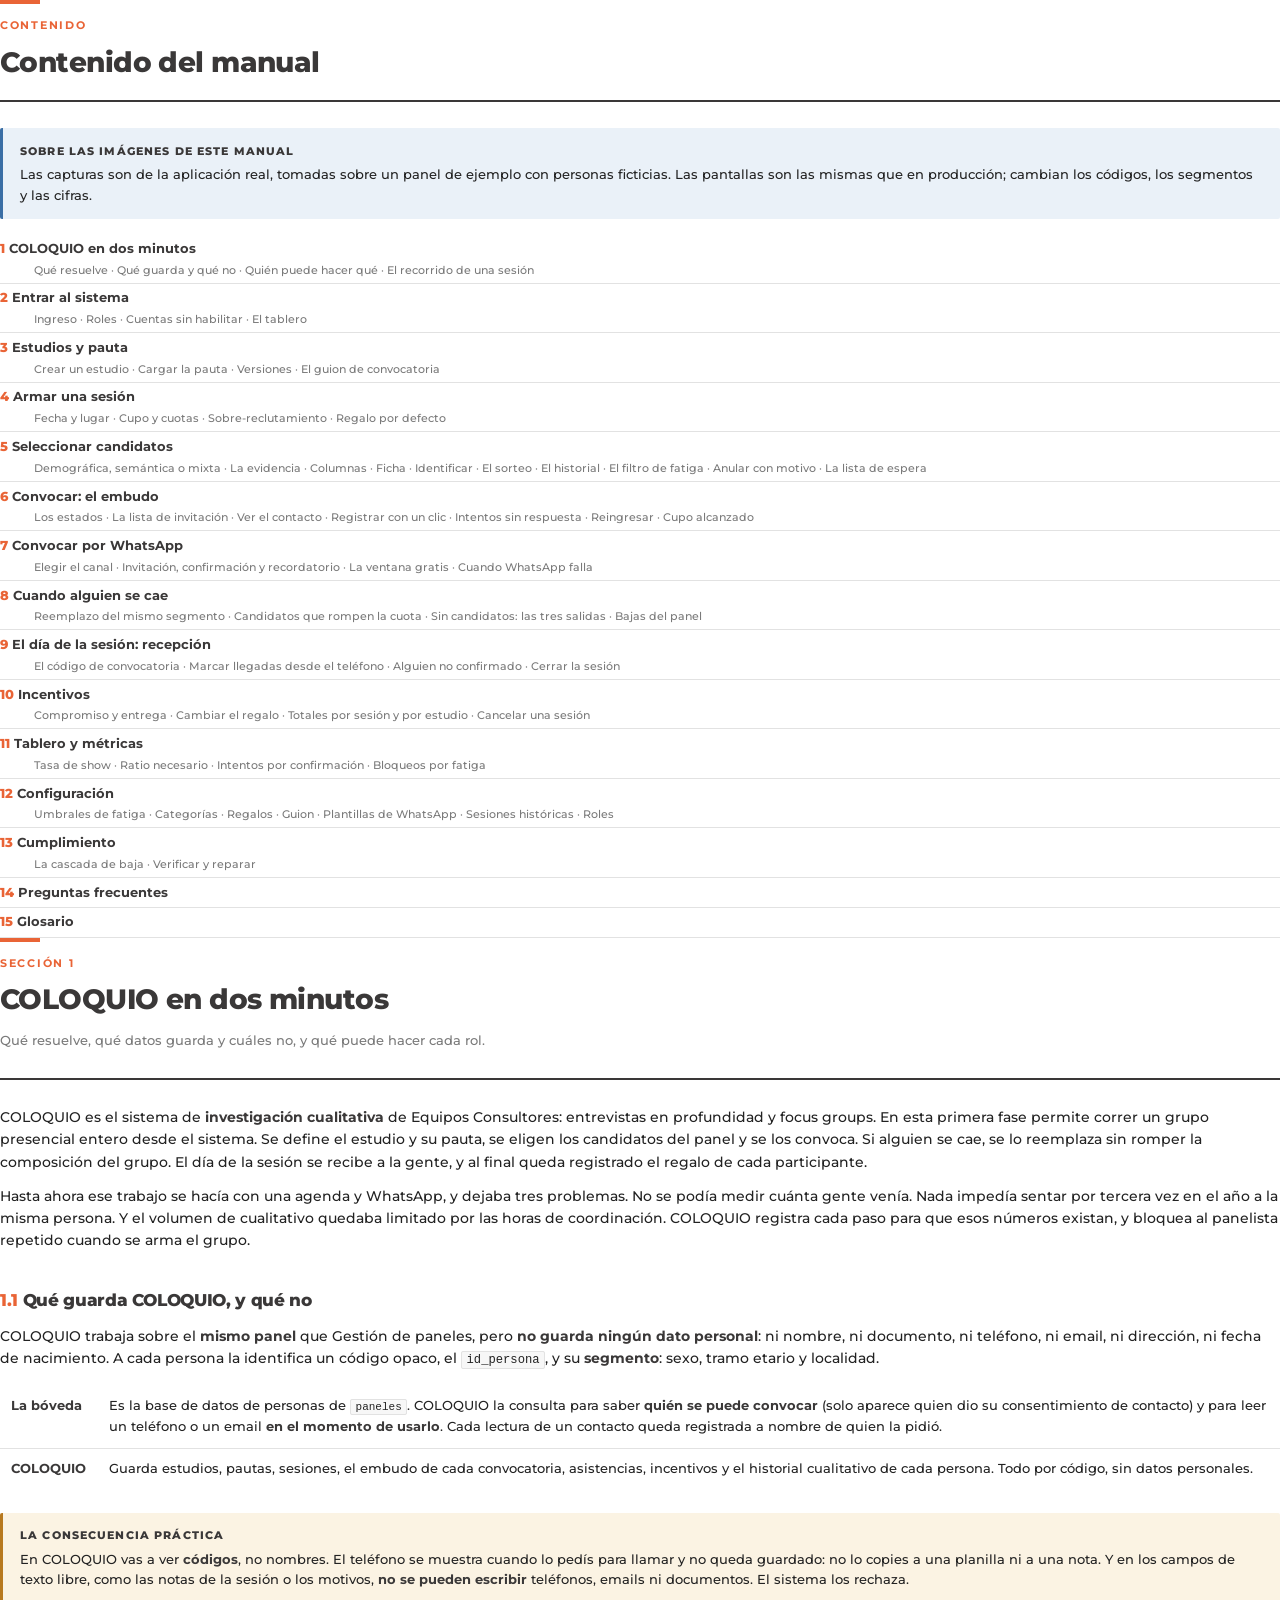
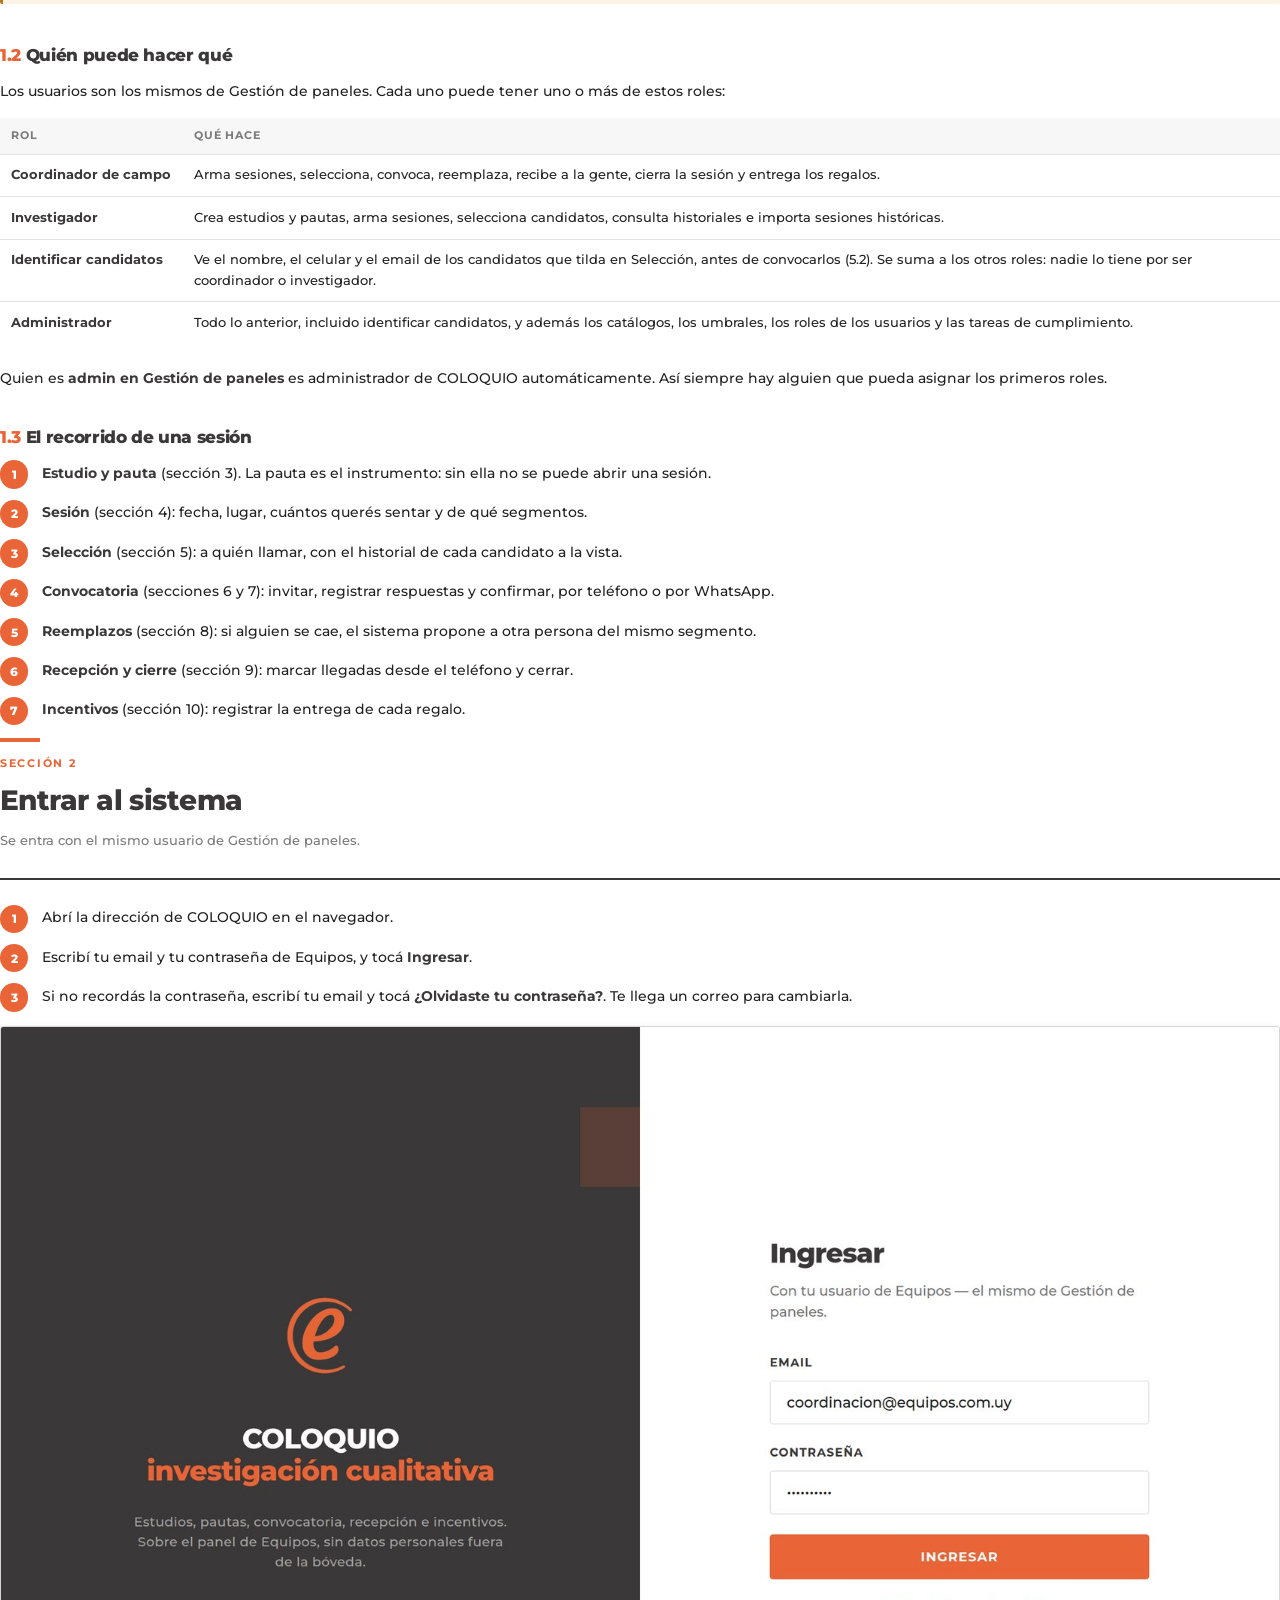
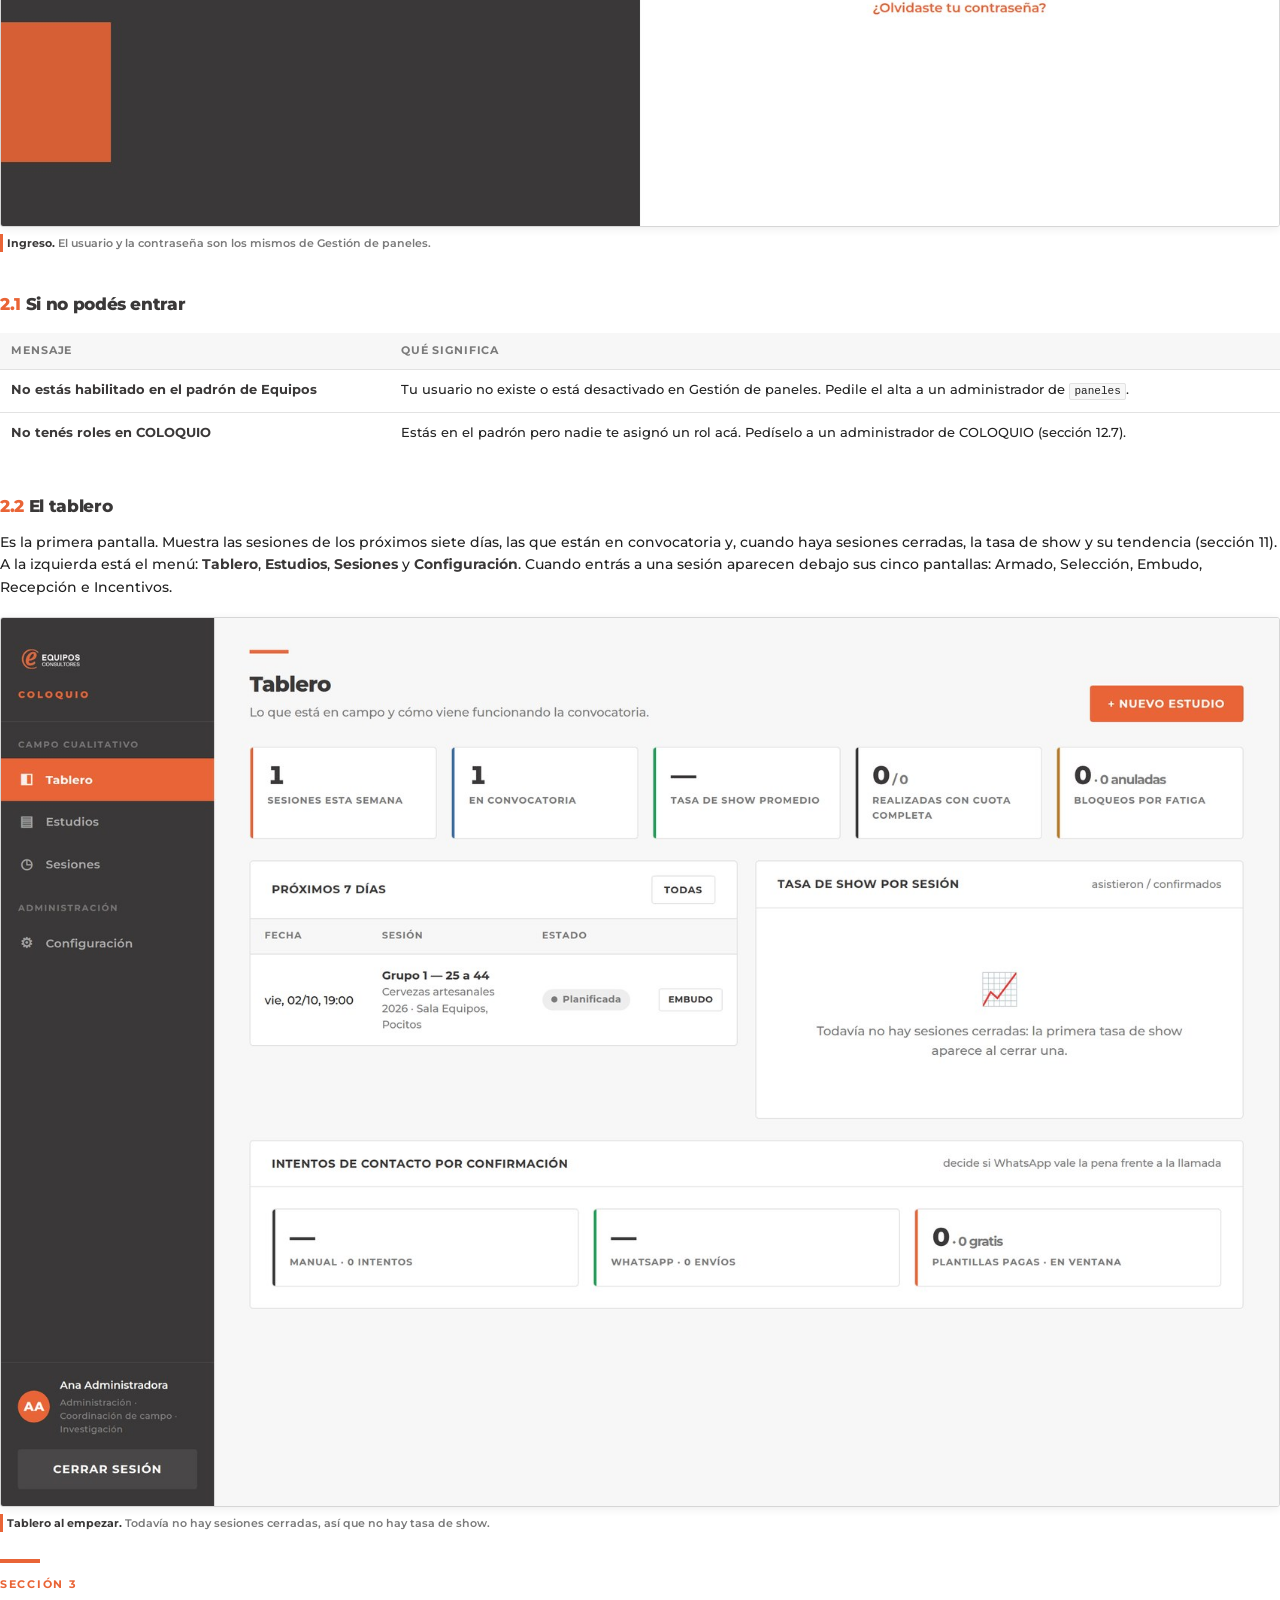
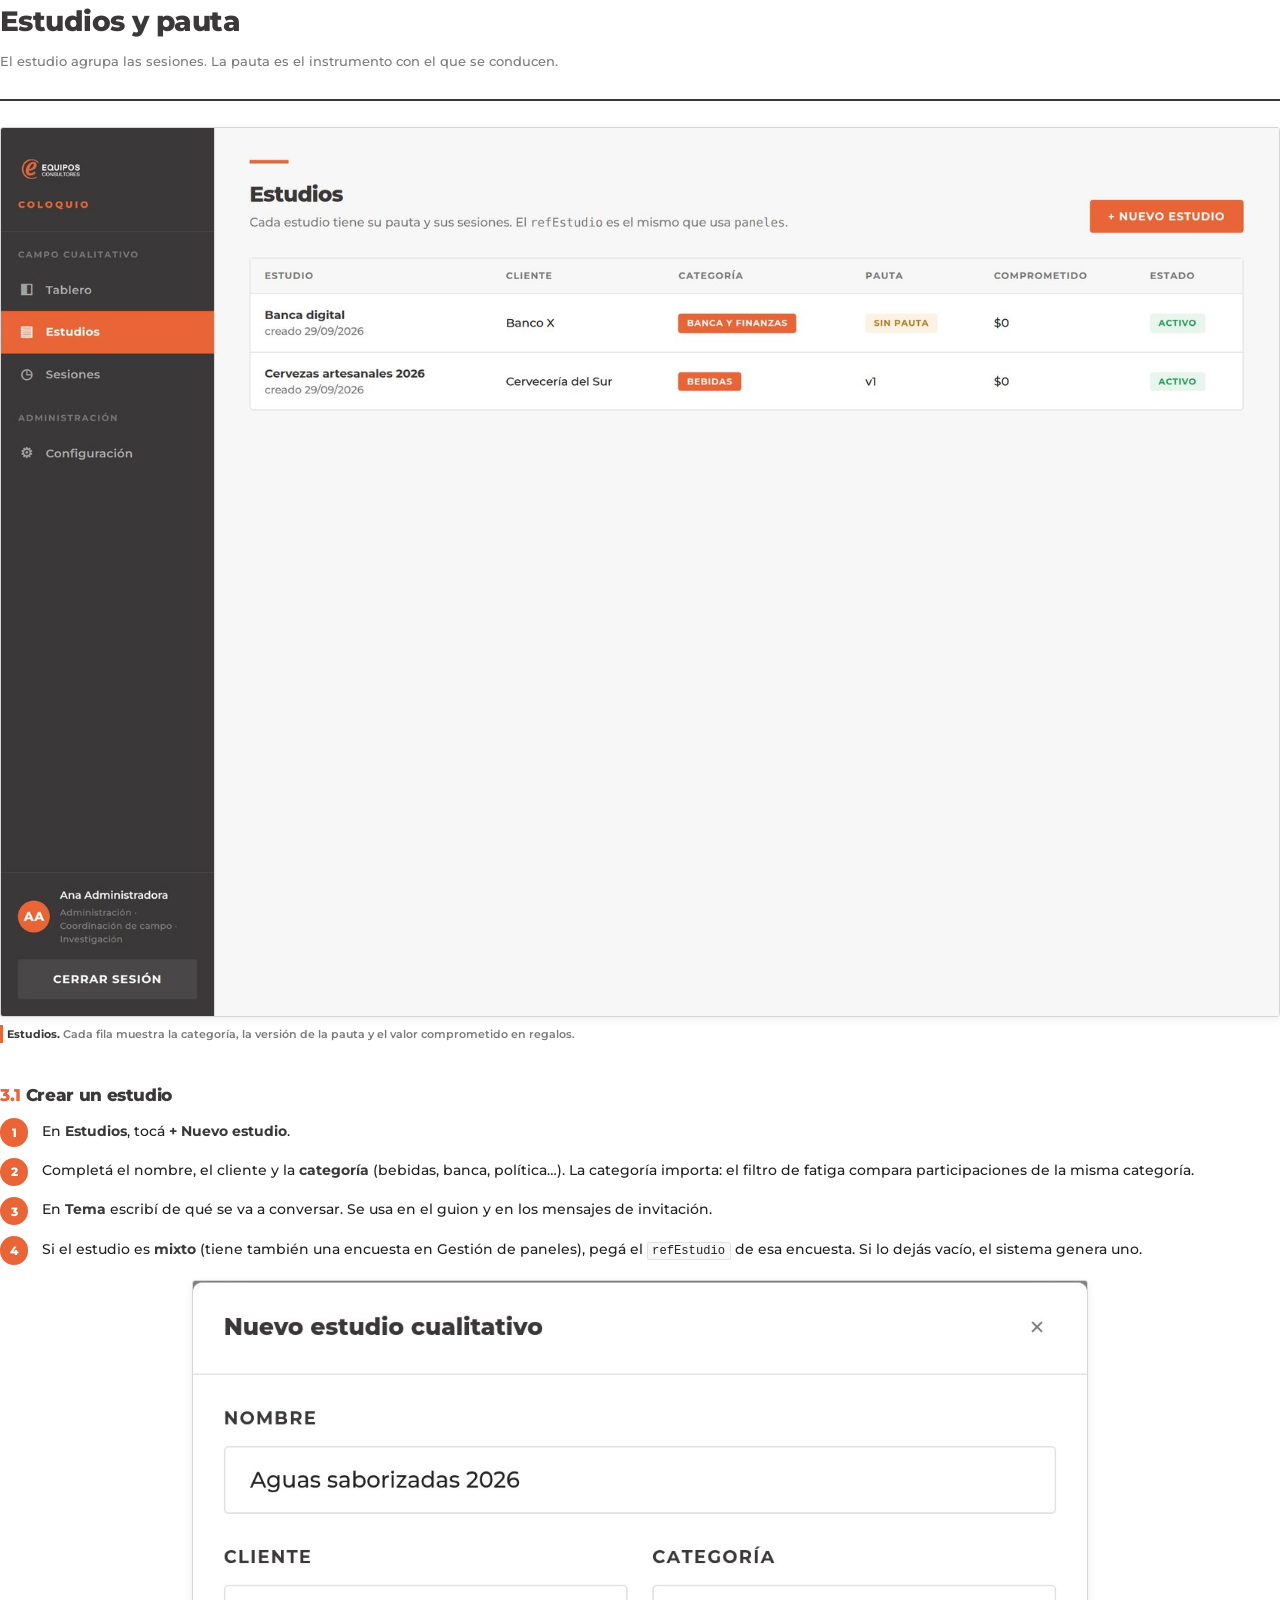
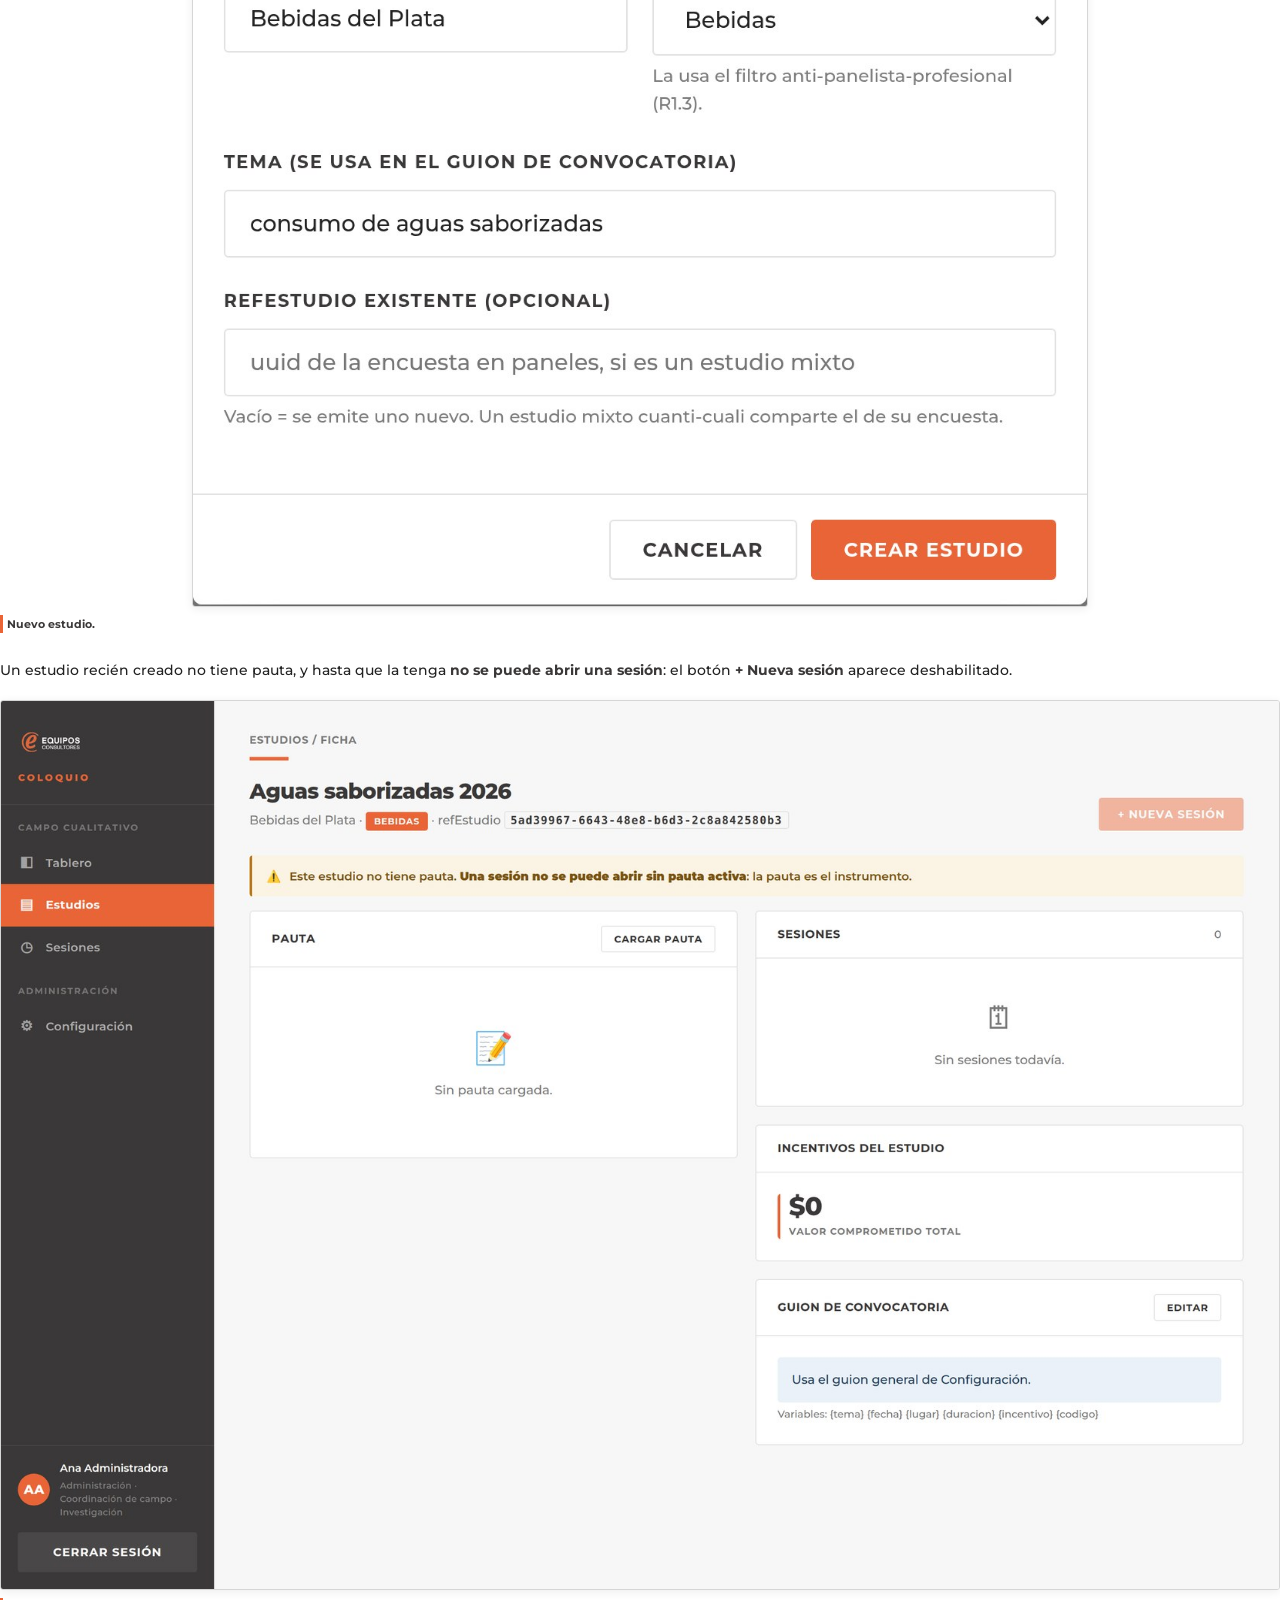
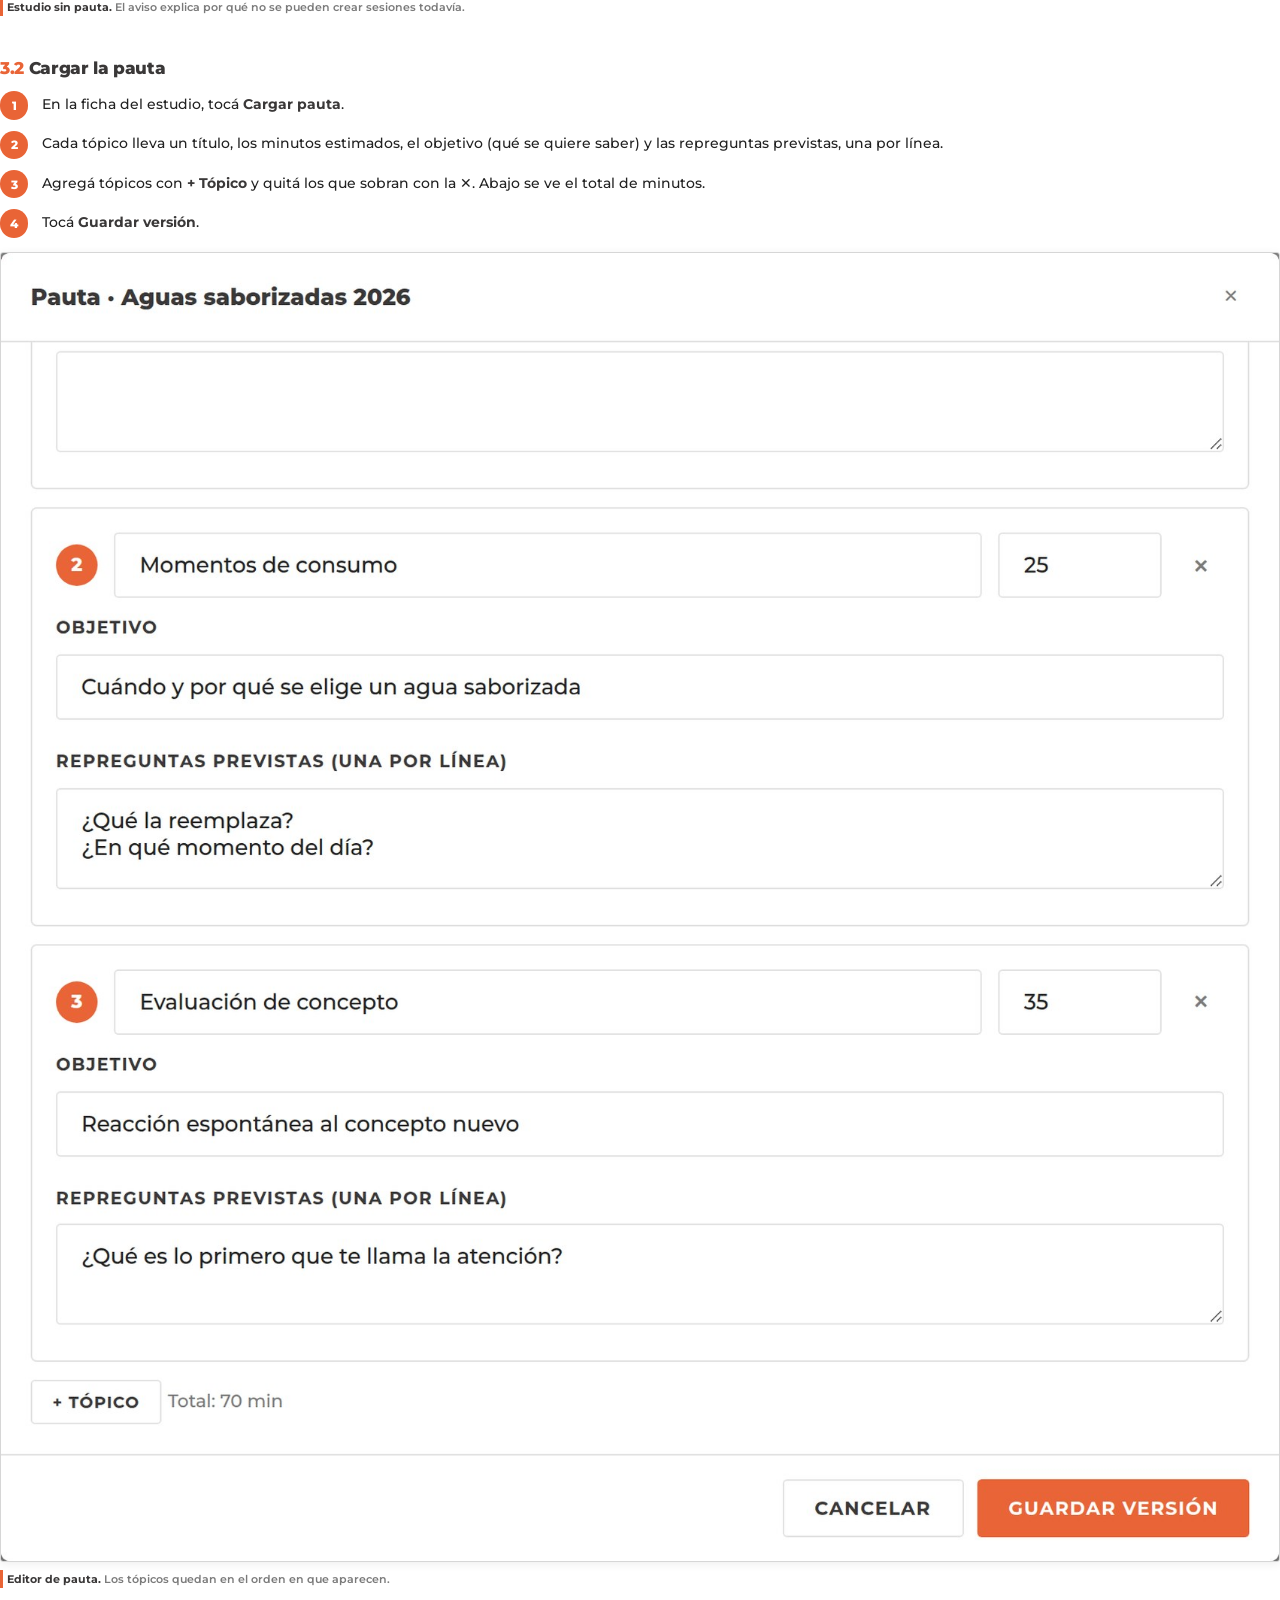
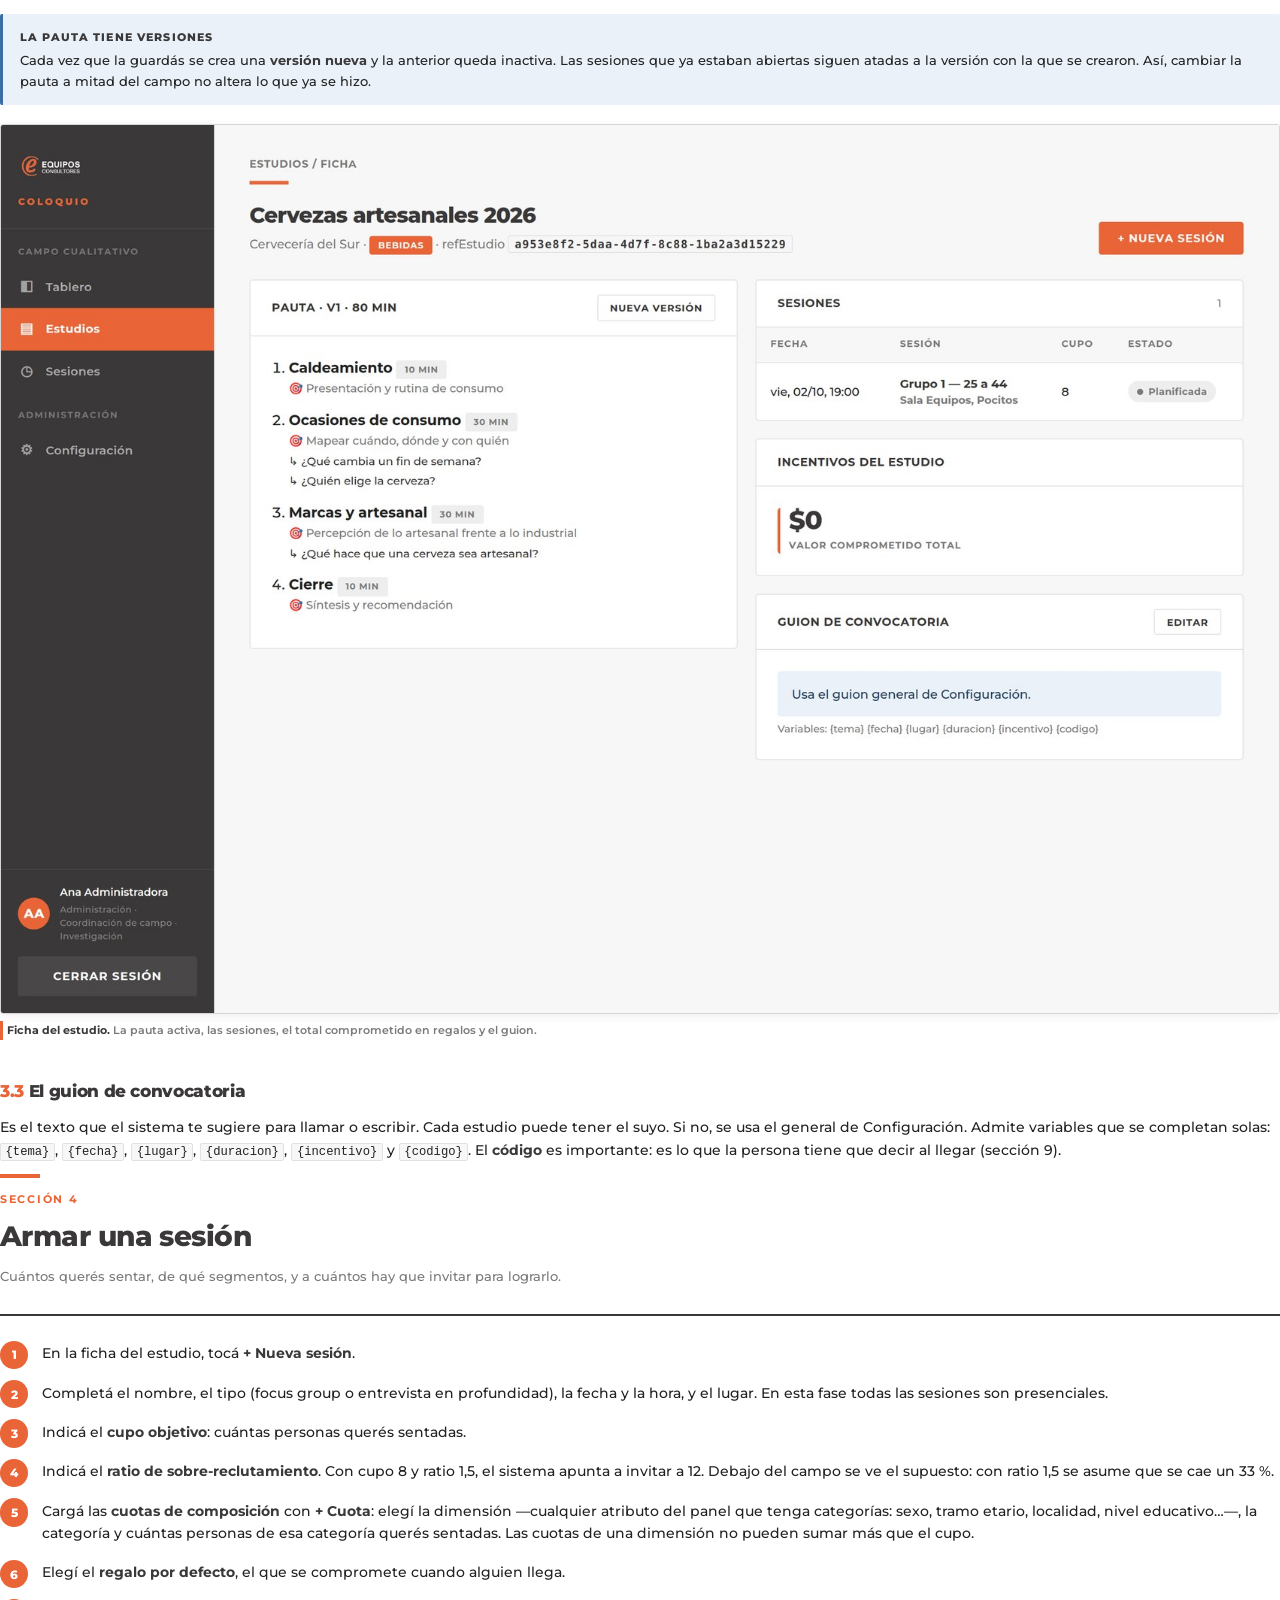
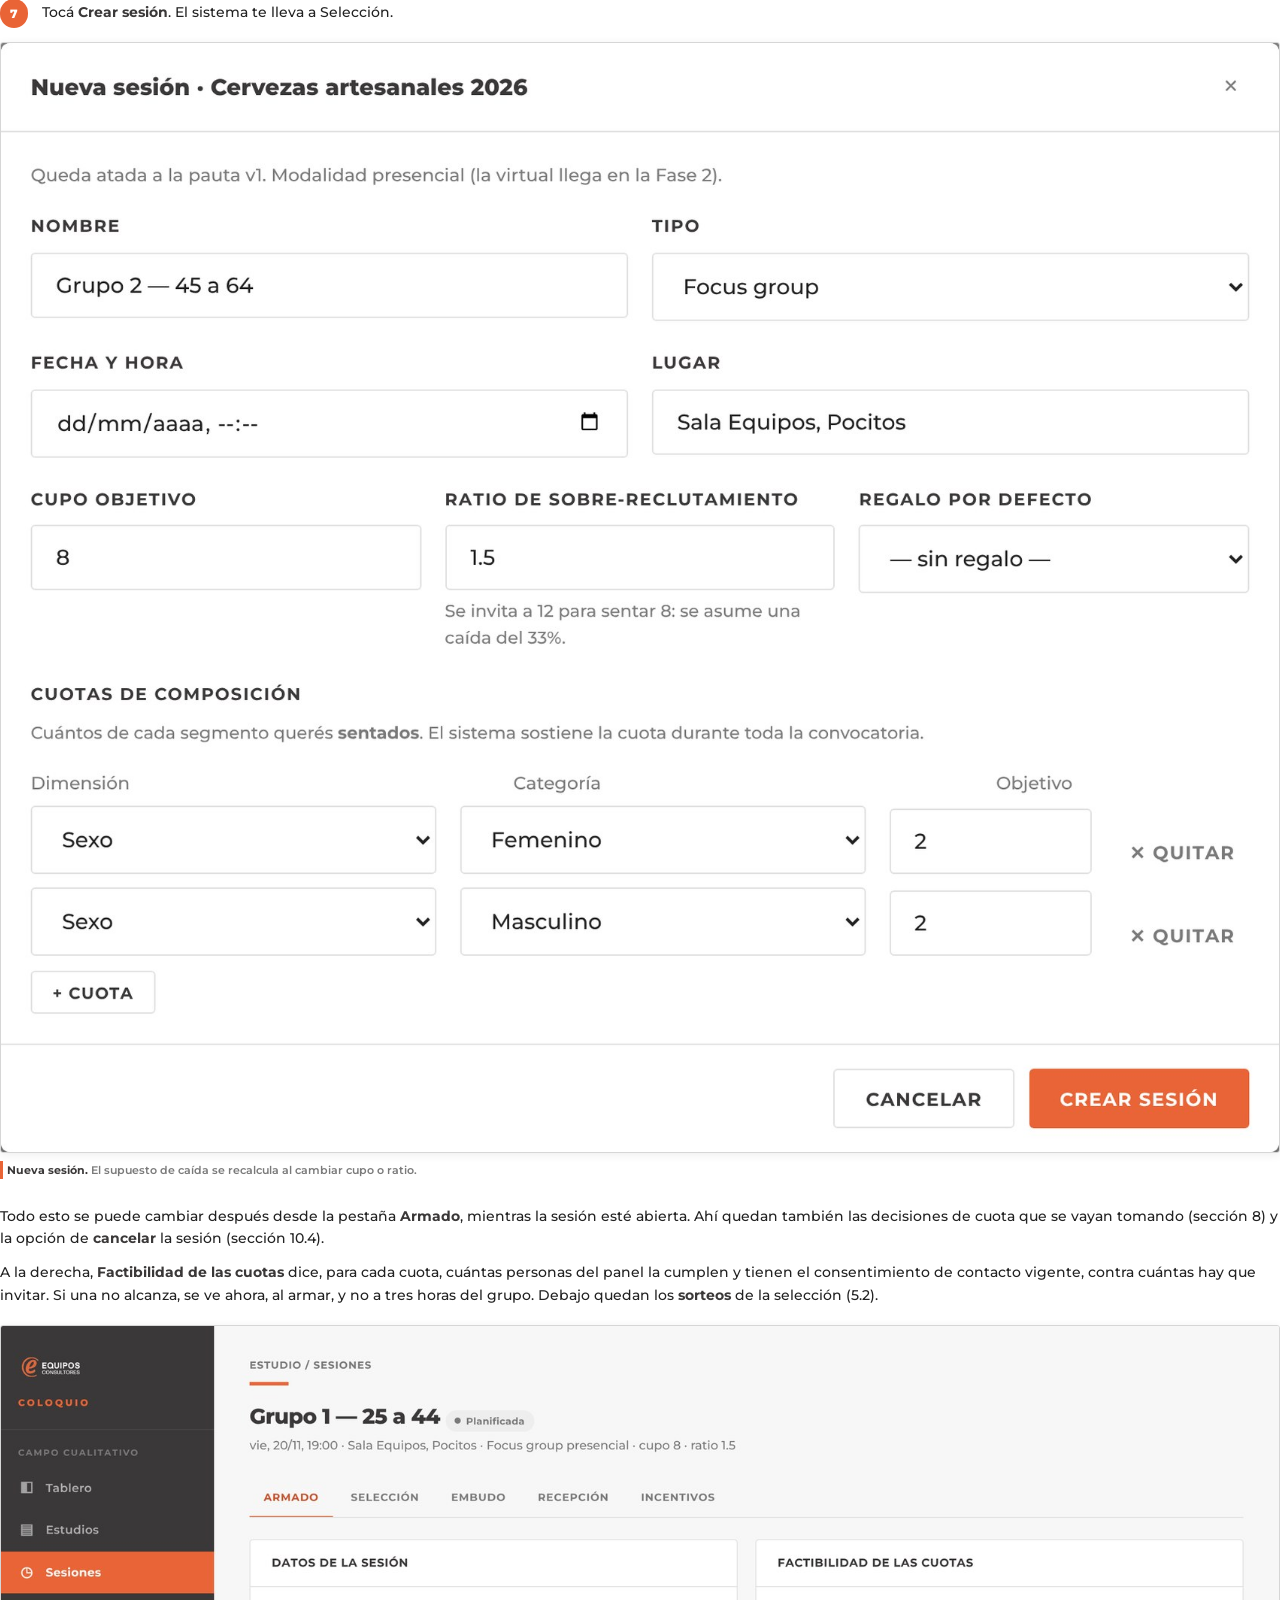
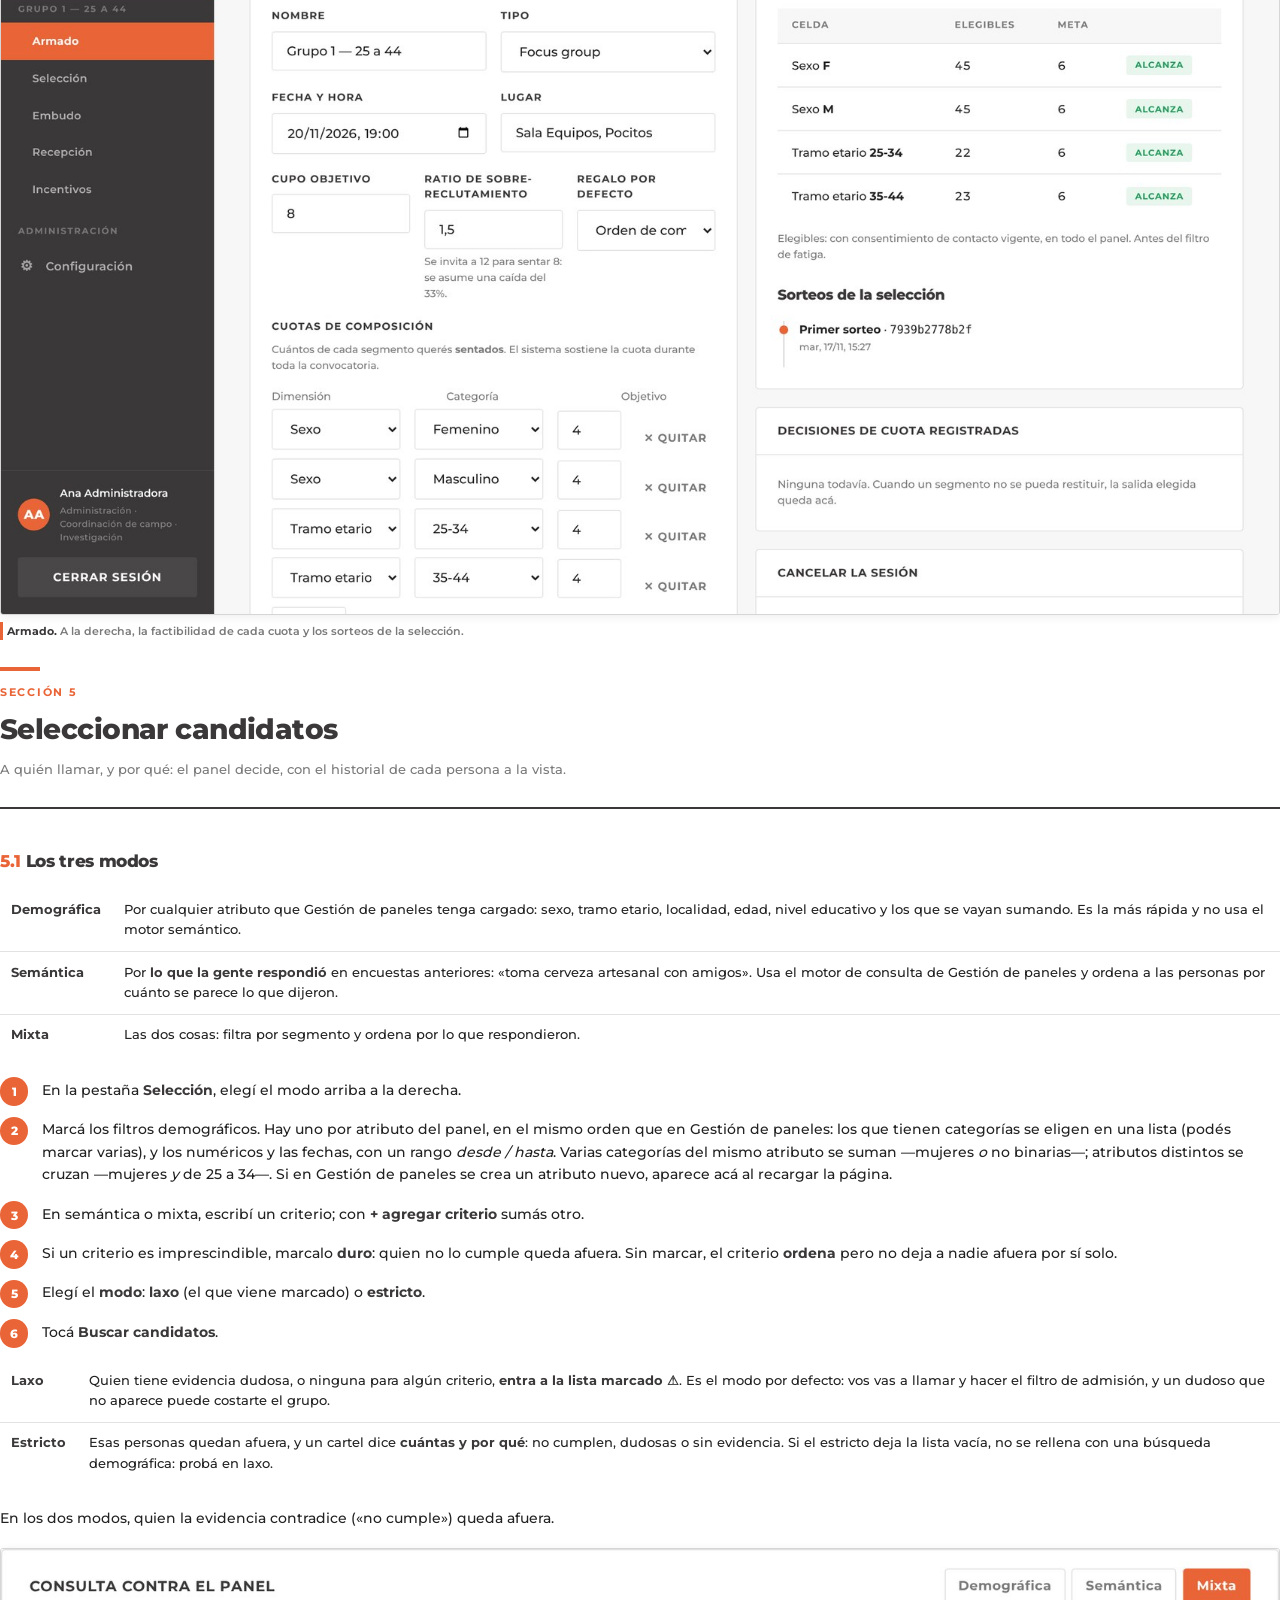
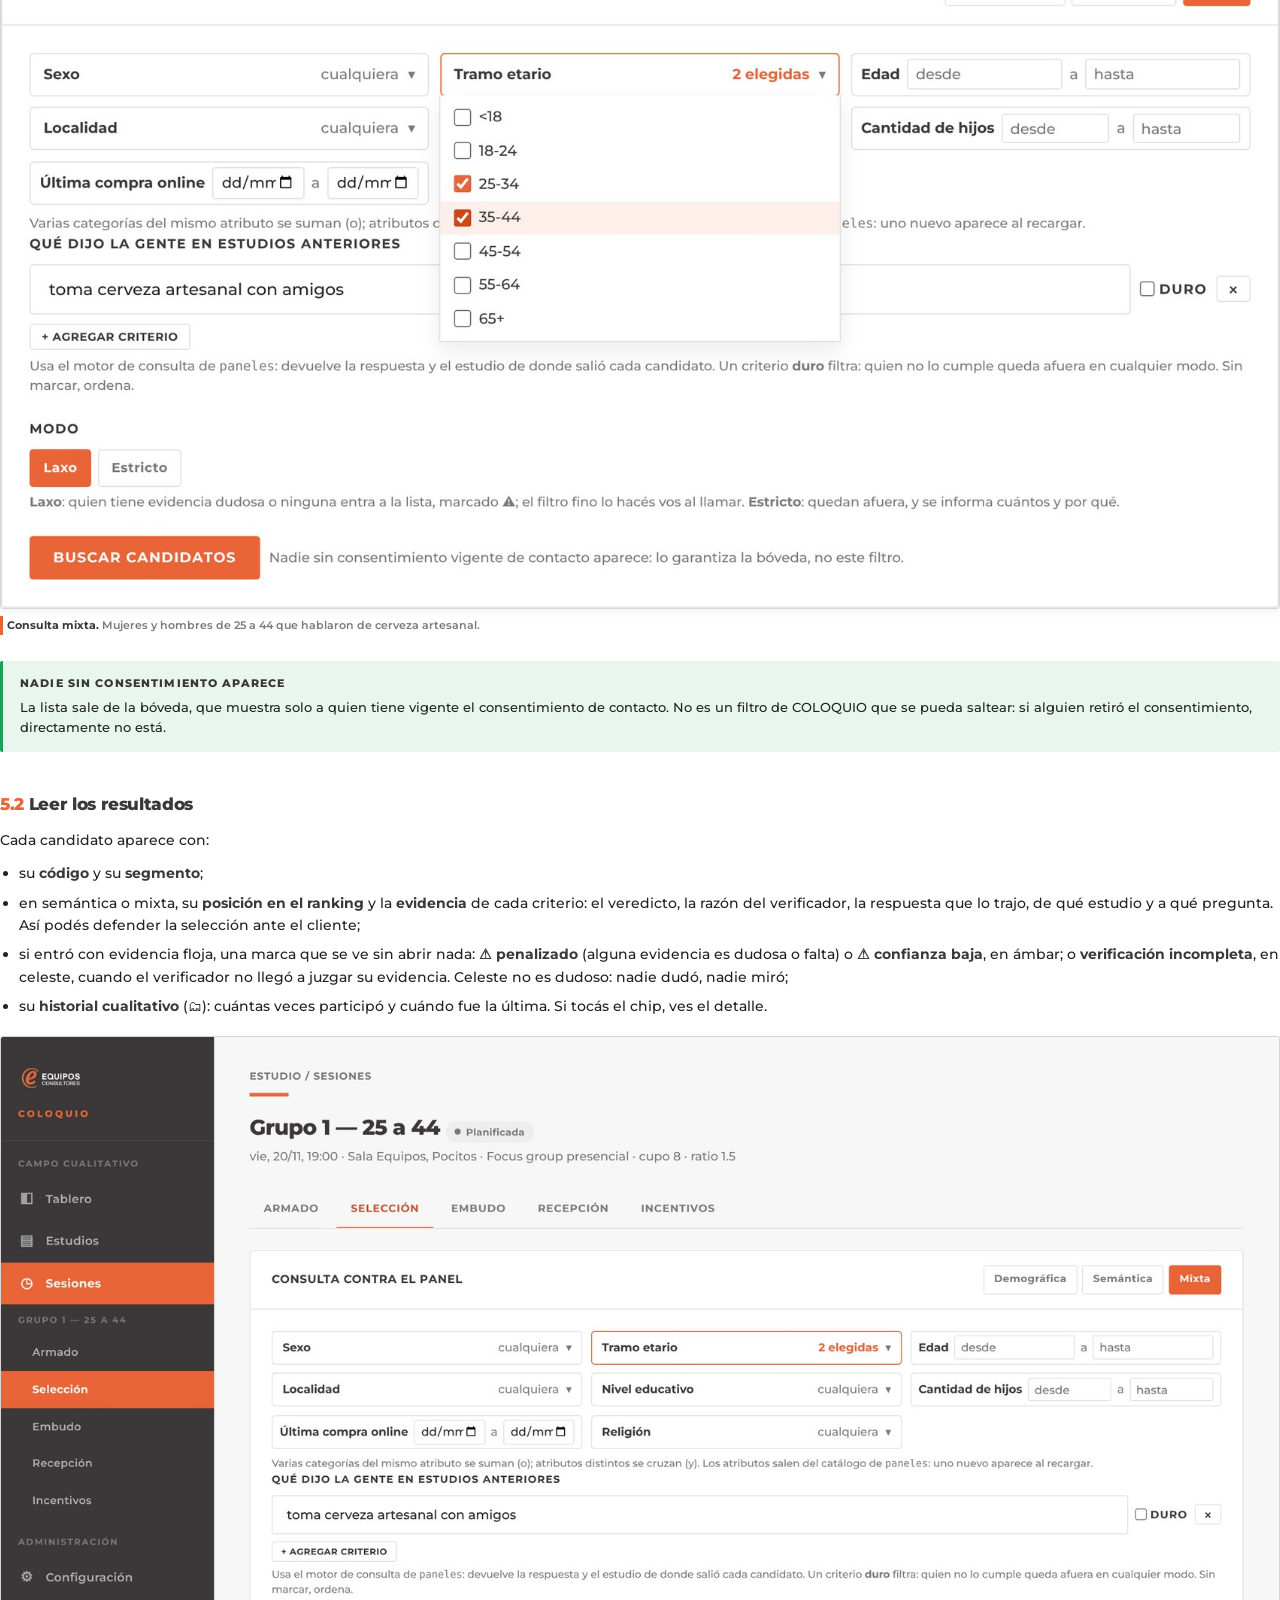
<file: docs/manual/manual.html>
<!DOCTYPE html>
<html lang="es">
<head>
<meta charset="UTF-8" />
<title>Manual de usuario — COLOQUIO</title>
<link rel="stylesheet" href="tipografia/montserrat.css" />
<link rel="stylesheet" href="estilo.css" />
<style>
  @page { size: A4; margin: 18mm 16mm 20mm; }
</style>
</head>
<body>


<!-- ════════════════ ÍNDICE ════════════════ -->
<div class="indice">
  <div class="cab">
    <div class="barra"></div>
    <div class="kicker">Contenido</div>
    <h2>Contenido del manual</h2>
  </div>

  <div class="aviso info">
    <div class="t">Sobre las imágenes de este manual</div>
    <p>Las capturas son de la aplicación real, tomadas sobre un panel de ejemplo con
    personas ficticias. Las pantallas son las mismas que en producción; cambian los
    códigos, los segmentos y las cifras.</p>
  </div>
  <ol>
    <li><a href="#s1"><span><span class="num">1</span> COLOQUIO en dos minutos</span></a>
      <ul><li>Qué resuelve · Qué guarda y qué no · Quién puede hacer qué · El recorrido de una sesión</li></ul></li>
    <li><a href="#s2"><span><span class="num">2</span> Entrar al sistema</span></a>
      <ul><li>Ingreso · Roles · Cuentas sin habilitar · El tablero</li></ul></li>
    <li><a href="#s3"><span><span class="num">3</span> Estudios y pauta</span></a>
      <ul><li>Crear un estudio · Cargar la pauta · Versiones · El guion de convocatoria</li></ul></li>
    <li><a href="#s4"><span><span class="num">4</span> Armar una sesión</span></a>
      <ul><li>Fecha y lugar · Cupo y cuotas · Sobre-reclutamiento · Regalo por defecto</li></ul></li>
    <li><a href="#s5"><span><span class="num">5</span> Seleccionar candidatos</span></a>
      <ul><li>Demográfica, semántica o mixta · La evidencia · Columnas · Ficha · Identificar · El sorteo · El historial · El filtro de fatiga · Anular con motivo · La lista de espera</li></ul></li>
    <li><a href="#s6"><span><span class="num">6</span> Convocar: el embudo</span></a>
      <ul><li>Los estados · La lista de invitación · Ver el contacto · Registrar con un clic · Intentos sin respuesta · Reingresar · Cupo alcanzado</li></ul></li>
    <li><a href="#s7"><span><span class="num">7</span> Convocar por WhatsApp</span></a>
      <ul><li>Elegir el canal · Invitación, confirmación y recordatorio · La ventana gratis · Cuando WhatsApp falla</li></ul></li>
    <li><a href="#s8"><span><span class="num">8</span> Cuando alguien se cae</span></a>
      <ul><li>Reemplazo del mismo segmento · Candidatos que rompen la cuota · Sin candidatos: las tres salidas · Bajas del panel</li></ul></li>
    <li><a href="#s9"><span><span class="num">9</span> El día de la sesión: recepción</span></a>
      <ul><li>El código de convocatoria · Marcar llegadas desde el teléfono · Alguien no confirmado · Cerrar la sesión</li></ul></li>
    <li><a href="#s10"><span><span class="num">10</span> Incentivos</span></a>
      <ul><li>Compromiso y entrega · Cambiar el regalo · Totales por sesión y por estudio · Cancelar una sesión</li></ul></li>
    <li><a href="#s11"><span><span class="num">11</span> Tablero y métricas</span></a>
      <ul><li>Tasa de show · Ratio necesario · Intentos por confirmación · Bloqueos por fatiga</li></ul></li>
    <li><a href="#s12"><span><span class="num">12</span> Configuración</span></a>
      <ul><li>Umbrales de fatiga · Categorías · Regalos · Guion · Plantillas de WhatsApp · Sesiones históricas · Roles</li></ul></li>
    <li><a href="#s13"><span><span class="num">13</span> Cumplimiento</span></a>
      <ul><li>La cascada de baja · Verificar y reparar</li></ul></li>
    <li><a href="#s14"><span><span class="num">14</span> Preguntas frecuentes</span></a></li>
    <li><a href="#s15"><span><span class="num">15</span> Glosario</span></a></li>
  </ol>
</div>


<!-- ════════════════ 1 ════════════════ -->
<section id="s1">
  <div class="cab">
    <div class="barra"></div>
    <div class="kicker">Sección 1</div>
    <h2>COLOQUIO en dos minutos</h2>
    <p>Qué resuelve, qué datos guarda y cuáles no, y qué puede hacer cada rol.</p>
  </div>

  <p>COLOQUIO es el sistema de <strong>investigación cualitativa</strong> de Equipos
  Consultores: entrevistas en profundidad y focus groups. En esta primera fase
  permite correr un grupo presencial entero desde el sistema. Se define el estudio
  y su pauta, se eligen los candidatos del panel y se los convoca. Si alguien se
  cae, se lo reemplaza sin romper la composición del grupo. El día de la sesión se
  recibe a la gente, y al final queda registrado el regalo de cada participante.</p>

  <p>Hasta ahora ese trabajo se hacía con una agenda y WhatsApp, y dejaba tres
  problemas. No se podía medir cuánta gente venía. Nada impedía sentar por tercera
  vez en el año a la misma persona. Y el volumen de cualitativo quedaba limitado por
  las horas de coordinación. COLOQUIO registra cada paso para que esos números
  existan, y bloquea al panelista repetido cuando se arma el grupo.</p>

  <h3><span class="n">1.1</span> Qué guarda COLOQUIO, y qué no</h3>

  <p>COLOQUIO trabaja sobre el <strong>mismo panel</strong> que Gestión de paneles,
  pero <strong>no guarda ningún dato personal</strong>: ni nombre, ni documento, ni
  teléfono, ni email, ni dirección, ni fecha de nacimiento. A cada persona la
  identifica un código opaco, el <code>id_persona</code>, y su
  <strong>segmento</strong>: sexo, tramo etario y localidad.</p>

  <table>
    <tr><td class="destacado">La bóveda</td>
      <td>Es la base de datos de personas de <code>paneles</code>. COLOQUIO la
      consulta para saber <strong>quién se puede convocar</strong> (solo aparece
      quien dio su consentimiento de contacto) y para leer un teléfono o un email
      <strong>en el momento de usarlo</strong>. Cada lectura de un contacto queda
      registrada a nombre de quien la pidió.</td></tr>
    <tr><td class="destacado">COLOQUIO</td>
      <td>Guarda estudios, pautas, sesiones, el embudo de cada convocatoria,
      asistencias, incentivos y el historial cualitativo de cada persona. Todo por
      código, sin datos personales.</td></tr>
  </table>

  <div class="aviso">
    <div class="t">La consecuencia práctica</div>
    <p>En COLOQUIO vas a ver <strong>códigos</strong>, no nombres. El teléfono se
    muestra cuando lo pedís para llamar y no queda guardado: no lo copies a una
    planilla ni a una nota. Y en los campos de texto libre, como las notas de la
    sesión o los motivos, <strong>no se pueden escribir</strong> teléfonos, emails
    ni documentos. El sistema los rechaza.</p>
  </div>

  <h3><span class="n">1.2</span> Quién puede hacer qué</h3>
  <p>Los usuarios son los mismos de Gestión de paneles. Cada uno puede tener uno o
  más de estos roles:</p>
  <table>
    <tr><th>Rol</th><th>Qué hace</th></tr>
    <tr><td class="destacado">Coordinador de campo</td><td>Arma sesiones, selecciona, convoca, reemplaza, recibe a la gente, cierra la sesión y entrega los regalos.</td></tr>
    <tr><td class="destacado">Investigador</td><td>Crea estudios y pautas, arma sesiones, selecciona candidatos, consulta historiales e importa sesiones históricas.</td></tr>
    <tr><td class="destacado">Identificar candidatos</td><td>Ve el nombre, el celular y el email de los candidatos que tilda en Selección, antes de convocarlos (5.2). Se suma a los otros roles: nadie lo tiene por ser coordinador o investigador.</td></tr>
    <tr><td class="destacado">Administrador</td><td>Todo lo anterior, incluido identificar candidatos, y además los catálogos, los umbrales, los roles de los usuarios y las tareas de cumplimiento.</td></tr>
  </table>
  <p>Quien es <strong>admin en Gestión de paneles</strong> es administrador de
  COLOQUIO automáticamente. Así siempre hay alguien que pueda asignar los primeros
  roles.</p>

  <h3><span class="n">1.3</span> El recorrido de una sesión</h3>
  <ol class="pasos">
    <li><strong>Estudio y pauta</strong> (sección 3). La pauta es el instrumento: sin ella no se puede abrir una sesión.</li>
    <li><strong>Sesión</strong> (sección 4): fecha, lugar, cuántos querés sentar y de qué segmentos.</li>
    <li><strong>Selección</strong> (sección 5): a quién llamar, con el historial de cada candidato a la vista.</li>
    <li><strong>Convocatoria</strong> (secciones 6 y 7): invitar, registrar respuestas y confirmar, por teléfono o por WhatsApp.</li>
    <li><strong>Reemplazos</strong> (sección 8): si alguien se cae, el sistema propone a otra persona del mismo segmento.</li>
    <li><strong>Recepción y cierre</strong> (sección 9): marcar llegadas desde el teléfono y cerrar.</li>
    <li><strong>Incentivos</strong> (sección 10): registrar la entrega de cada regalo.</li>
  </ol>
</section>


<!-- ════════════════ 2 ════════════════ -->
<section id="s2">
  <div class="cab">
    <div class="barra"></div>
    <div class="kicker">Sección 2</div>
    <h2>Entrar al sistema</h2>
    <p>Se entra con el mismo usuario de Gestión de paneles.</p>
  </div>

  <ol class="pasos">
    <li>Abrí la dirección de COLOQUIO en el navegador.</li>
    <li>Escribí tu email y tu contraseña de Equipos, y tocá <strong>Ingresar</strong>.</li>
    <li>Si no recordás la contraseña, escribí tu email y tocá <strong>¿Olvidaste tu contraseña?</strong>. Te llega un correo para cambiarla.</li>
  </ol>
  <figure><img class="recorte" src="capturas/01-ingreso.jpg" />
    <figcaption><b>Ingreso.</b> El usuario y la contraseña son los mismos de Gestión de paneles.</figcaption></figure>

  <h3><span class="n">2.1</span> Si no podés entrar</h3>
  <table>
    <tr><th>Mensaje</th><th>Qué significa</th></tr>
    <tr><td class="destacado">No estás habilitado en el padrón de Equipos</td><td>Tu usuario no existe o está desactivado en Gestión de paneles. Pedile el alta a un administrador de <code>paneles</code>.</td></tr>
    <tr><td class="destacado">No tenés roles en COLOQUIO</td><td>Estás en el padrón pero nadie te asignó un rol acá. Pedíselo a un administrador de COLOQUIO (sección 12.7).</td></tr>
  </table>

  <h3><span class="n">2.2</span> El tablero</h3>
  <p>Es la primera pantalla. Muestra las sesiones de los próximos siete días, las que
  están en convocatoria y, cuando haya sesiones cerradas, la tasa de show y su
  tendencia (sección 11). A la izquierda está el menú: <strong>Tablero</strong>,
  <strong>Estudios</strong>, <strong>Sesiones</strong> y
  <strong>Configuración</strong>. Cuando entrás a una sesión aparecen debajo sus
  cinco pantallas: Armado, Selección, Embudo, Recepción e Incentivos.</p>
  <figure><img class="recorte" src="capturas/02-tablero-inicio.jpg" />
    <figcaption><b>Tablero al empezar.</b> Todavía no hay sesiones cerradas, así que no hay tasa de show.</figcaption></figure>
</section>


<!-- ════════════════ 3 ════════════════ -->
<section id="s3">
  <div class="cab">
    <div class="barra"></div>
    <div class="kicker">Sección 3</div>
    <h2>Estudios y pauta</h2>
    <p>El estudio agrupa las sesiones. La pauta es el instrumento con el que se conducen.</p>
  </div>

  <figure><img class="recorte" src="capturas/03-estudios.jpg" />
    <figcaption><b>Estudios.</b> Cada fila muestra la categoría, la versión de la pauta y el valor comprometido en regalos.</figcaption></figure>

  <h3><span class="n">3.1</span> Crear un estudio</h3>
  <ol class="pasos">
    <li>En <strong>Estudios</strong>, tocá <strong>+ Nuevo estudio</strong>.</li>
    <li>Completá el nombre, el cliente y la <strong>categoría</strong> (bebidas, banca, política…). La categoría importa: el filtro de fatiga compara participaciones de la misma categoría.</li>
    <li>En <strong>Tema</strong> escribí de qué se va a conversar. Se usa en el guion y en los mensajes de invitación.</li>
    <li>Si el estudio es <strong>mixto</strong> (tiene también una encuesta en Gestión de paneles), pegá el <code>refEstudio</code> de esa encuesta. Si lo dejás vacío, el sistema genera uno.</li>
  </ol>
  <figure><img class="recorte media" src="capturas/04-estudio-nuevo.jpg" />
    <figcaption><b>Nuevo estudio.</b></figcaption></figure>

  <p>Un estudio recién creado no tiene pauta, y hasta que la tenga
  <strong>no se puede abrir una sesión</strong>: el botón <strong>+ Nueva
  sesión</strong> aparece deshabilitado.</p>
  <figure><img class="recorte" src="capturas/05-estudio-sin-pauta.jpg" />
    <figcaption><b>Estudio sin pauta.</b> El aviso explica por qué no se pueden crear sesiones todavía.</figcaption></figure>

  <h3><span class="n">3.2</span> Cargar la pauta</h3>
  <ol class="pasos">
    <li>En la ficha del estudio, tocá <strong>Cargar pauta</strong>.</li>
    <li>Cada tópico lleva un título, los minutos estimados, el objetivo (qué se quiere saber) y las repreguntas previstas, una por línea.</li>
    <li>Agregá tópicos con <strong>+ Tópico</strong> y quitá los que sobran con la ✕. Abajo se ve el total de minutos.</li>
    <li>Tocá <strong>Guardar versión</strong>.</li>
  </ol>
  <figure><img class="recorte" src="capturas/06-pauta-editor.jpg" />
    <figcaption><b>Editor de pauta.</b> Los tópicos quedan en el orden en que aparecen.</figcaption></figure>

  <div class="aviso info">
    <div class="t">La pauta tiene versiones</div>
    <p>Cada vez que la guardás se crea una <strong>versión nueva</strong> y la
    anterior queda inactiva. Las sesiones que ya estaban abiertas siguen atadas a
    la versión con la que se crearon. Así, cambiar la pauta a mitad del campo no
    altera lo que ya se hizo.</p>
  </div>

  <figure><img class="recorte" src="capturas/07-estudio-ficha.jpg" />
    <figcaption><b>Ficha del estudio.</b> La pauta activa, las sesiones, el total comprometido en regalos y el guion.</figcaption></figure>

  <h3><span class="n">3.3</span> El guion de convocatoria</h3>
  <p>Es el texto que el sistema te sugiere para llamar o escribir. Cada estudio puede
  tener el suyo. Si no, se usa el general de Configuración. Admite variables que se
  completan solas: <code>{tema}</code>, <code>{fecha}</code>, <code>{lugar}</code>,
  <code>{duracion}</code>, <code>{incentivo}</code> y <code>{codigo}</code>. El
  <strong>código</strong> es importante: es lo que la persona tiene que decir al
  llegar (sección 9).</p>
</section>


<!-- ════════════════ 4 ════════════════ -->
<section id="s4">
  <div class="cab">
    <div class="barra"></div>
    <div class="kicker">Sección 4</div>
    <h2>Armar una sesión</h2>
    <p>Cuántos querés sentar, de qué segmentos, y a cuántos hay que invitar para lograrlo.</p>
  </div>

  <ol class="pasos">
    <li>En la ficha del estudio, tocá <strong>+ Nueva sesión</strong>.</li>
    <li>Completá el nombre, el tipo (focus group o entrevista en profundidad), la fecha y la hora, y el lugar. En esta fase todas las sesiones son presenciales.</li>
    <li>Indicá el <strong>cupo objetivo</strong>: cuántas personas querés sentadas.</li>
    <li>Indicá el <strong>ratio de sobre-reclutamiento</strong>. Con cupo 8 y ratio 1,5, el sistema apunta a invitar a 12. Debajo del campo se ve el supuesto: con ratio 1,5 se asume que se cae un 33 %.</li>
    <li>Cargá las <strong>cuotas de composición</strong> con <strong>+ Cuota</strong>: elegí la dimensión —cualquier atributo del panel que tenga categorías: sexo, tramo etario, localidad, nivel educativo…—, la categoría y cuántas personas de esa categoría querés sentadas. Las cuotas de una dimensión no pueden sumar más que el cupo.</li>
    <li>Elegí el <strong>regalo por defecto</strong>, el que se compromete cuando alguien llega.</li>
    <li>Tocá <strong>Crear sesión</strong>. El sistema te lleva a Selección.</li>
  </ol>
  <figure><img class="recorte" src="capturas/08-sesion-nueva.jpg" />
    <figcaption><b>Nueva sesión.</b> El supuesto de caída se recalcula al cambiar cupo o ratio.</figcaption></figure>

  <p>Todo esto se puede cambiar después desde la pestaña <strong>Armado</strong>,
  mientras la sesión esté abierta. Ahí quedan también las decisiones de cuota que se
  vayan tomando (sección 8) y la opción de <strong>cancelar</strong> la sesión
  (sección 10.4).</p>
  <p>A la derecha, <strong>Factibilidad de las cuotas</strong> dice, para cada
  cuota, cuántas personas del panel la cumplen y tienen el consentimiento de
  contacto vigente, contra cuántas hay que invitar. Si una no alcanza, se ve
  ahora, al armar, y no a tres horas del grupo. Debajo quedan los
  <strong>sorteos</strong> de la selección (5.2).</p>
  <figure><img class="recorte" src="capturas/09-sesion-armado.jpg" />
    <figcaption><b>Armado.</b> A la derecha, la factibilidad de cada cuota y los sorteos de la selección.</figcaption></figure>
</section>


<!-- ════════════════ 5 ════════════════ -->
<section id="s5">
  <div class="cab">
    <div class="barra"></div>
    <div class="kicker">Sección 5</div>
    <h2>Seleccionar candidatos</h2>
    <p>A quién llamar, y por qué: el panel decide, con el historial de cada persona a la vista.</p>
  </div>

  <h3><span class="n">5.1</span> Los tres modos</h3>
  <table>
    <tr><td class="destacado">Demográfica</td><td>Por cualquier atributo que Gestión de paneles tenga cargado: sexo, tramo etario, localidad, edad, nivel educativo y los que se vayan sumando. Es la más rápida y no usa el motor semántico.</td></tr>
    <tr><td class="destacado">Semántica</td><td>Por <strong>lo que la gente respondió</strong> en encuestas anteriores: «toma cerveza artesanal con amigos». Usa el motor de consulta de Gestión de paneles y ordena a las personas por cuánto se parece lo que dijeron.</td></tr>
    <tr><td class="destacado">Mixta</td><td>Las dos cosas: filtra por segmento y ordena por lo que respondieron.</td></tr>
  </table>
  <ol class="pasos">
    <li>En la pestaña <strong>Selección</strong>, elegí el modo arriba a la derecha.</li>
    <li>Marcá los filtros demográficos. Hay uno por atributo del panel, en el mismo orden que en Gestión de paneles: los que tienen categorías se eligen en una lista (podés marcar varias), y los numéricos y las fechas, con un rango <em>desde / hasta</em>. Varias categorías del mismo atributo se suman —mujeres <em>o</em> no binarias—; atributos distintos se cruzan —mujeres <em>y</em> de 25 a 34—. Si en Gestión de paneles se crea un atributo nuevo, aparece acá al recargar la página.</li>
    <li>En semántica o mixta, escribí un criterio; con <strong>+ agregar criterio</strong> sumás otro.</li>
    <li>Si un criterio es imprescindible, marcalo <strong>duro</strong>: quien no lo cumple queda afuera. Sin marcar, el criterio <strong>ordena</strong> pero no deja a nadie afuera por sí solo.</li>
    <li>Elegí el <strong>modo</strong>: <strong>laxo</strong> (el que viene marcado) o <strong>estricto</strong>.</li>
    <li>Tocá <strong>Buscar candidatos</strong>.</li>
  </ol>
  <table>
    <tr><td class="destacado">Laxo</td><td>Quien tiene evidencia dudosa, o ninguna para algún criterio, <strong>entra a la lista marcado ⚠</strong>. Es el modo por defecto: vos vas a llamar y hacer el filtro de admisión, y un dudoso que no aparece puede costarte el grupo.</td></tr>
    <tr><td class="destacado">Estricto</td><td>Esas personas quedan afuera, y un cartel dice <strong>cuántas y por qué</strong>: no cumplen, dudosas o sin evidencia. Si el estricto deja la lista vacía, no se rellena con una búsqueda demográfica: probá en laxo.</td></tr>
  </table>
  <p>En los dos modos, quien la evidencia contradice («no cumple») queda afuera.</p>
  <figure><img class="recorte" src="capturas/10-seleccion-consulta.jpg" />
    <figcaption><b>Consulta mixta.</b> Mujeres y hombres de 25 a 44 que hablaron de cerveza artesanal.</figcaption></figure>

  <div class="aviso ok">
    <div class="t">Nadie sin consentimiento aparece</div>
    <p>La lista sale de la bóveda, que muestra solo a quien tiene vigente el
    consentimiento de contacto. No es un filtro de COLOQUIO que se pueda saltear:
    si alguien retiró el consentimiento, directamente no está.</p>
  </div>

  <h3><span class="n">5.2</span> Leer los resultados</h3>
  <p>Cada candidato aparece con:</p>
  <ul class="puntos">
    <li>su <strong>código</strong> y su <strong>segmento</strong>;</li>
    <li>en semántica o mixta, su <strong>posición en el ranking</strong> y la
    <strong>evidencia</strong> de cada criterio: el veredicto, la razón del
    verificador, la respuesta que lo trajo, de qué estudio y a qué pregunta. Así
    podés defender la selección ante el cliente;</li>
    <li>si entró con evidencia floja, una marca que se ve sin abrir nada:
    <strong>⚠ penalizado</strong> (alguna evidencia es dudosa o falta) o
    <strong>⚠ confianza baja</strong>, en ámbar; o <strong>verificación
    incompleta</strong>, en celeste, cuando el verificador no llegó a juzgar su
    evidencia. Celeste no es dudoso: nadie dudó, nadie miró;</li>
    <li>su <strong>historial cualitativo</strong> (🗂): cuántas veces participó y
    cuándo fue la última. Si tocás el chip, ves el detalle.</li>
  </ul>
  <figure><img class="recorte" src="capturas/11-seleccion-mixta.jpg" />
    <figcaption><b>Resultados de una consulta mixta.</b> Arriba, el modo y cuántos entraron penalizados. A la derecha, el estado de la cuota de la sesión.</figcaption></figure>
  <p>El título de la lista dice siempre con qué modo se buscó —«modo laxo · 53
  candidatos · 12 penalizados»—: un número de candidatos sin el modo al lado no
  se puede interpretar.</p>

  <h4>Más columnas</h4>
  <p>El código y el historial están siempre. Con <strong>Columnas ▾</strong> sumás
  los atributos que quieras ver —nivel educativo, edad, cantidad de hijos…—. Se
  completan al instante, sin volver a buscar, y tu elección se recuerda: mañana
  vas a ver las mismas columnas.</p>
  <p>Una celda con <strong>∅ no consta</strong> quiere decir que ese dato nunca se
  cargó para esa persona. No es lo mismo que «Sin dato», que es una respuesta que
  la persona dio.</p>
  <figure><img class="recorte" src="capturas/11a-seleccion-columnas.jpg" />
    <figcaption><b>Columnas elegidas.</b> Nivel educativo y cantidad de hijos, sumados a la lista sin repetir la búsqueda.</figcaption></figure>

  <h4>La ficha</h4>
  <p><strong>Ficha</strong> abre todo lo que se sabe de un candidato sin
  identificarlo: estado, desde cuándo está en el panel, sus atributos con su
  procedencia (cargado, derivado de la fecha de nacimiento, o una edad declarada
  que se fue actualizando), los paneles a los que pertenece y su historial
  cualitativo completo. No muestra nombre ni contacto, y abrirla no queda
  registrado.</p>
  <figure><img class="recorte media" src="capturas/11b-ficha.jpg" />
    <figcaption><b>Ficha del candidato.</b> Seudónima: lo que la búsqueda ya sabía, de a una persona.</figcaption></figure>

  <h4>Identificar a los tildados</h4>
  <p>Si tenés el rol <strong>Identificar candidatos</strong>, tildá a los que te
  interesan y tocá <strong>Identificar (N)</strong>. Aparece una columna con el
  nombre, el celular y el email de cada uno. Hasta 200 por vez.</p>
  <ul class="puntos">
    <li>Es una acción tuya, sobre los que tildaste: buscar o abrir la pantalla no
    identifica a nadie.</li>
    <li>La bóveda registra cada persona identificada, con tu usuario y la sesión.</li>
    <li>COLOQUIO no lo guarda: los datos desaparecen al buscar de nuevo o al salir
    de la pantalla. Si alguien no tiene consentimiento de contacto vigente, no
    aparece, y el aviso lo cuenta.</li>
  </ul>
  <figure><img class="recorte" src="capturas/11c-identificar.jpg" />
    <figcaption><b>Tres candidatos identificados.</b> Los datos de la captura son ficticios.</figcaption></figure>

  <div class="aviso">
    <div class="t">Si el ranking semántico no está disponible</div>
    <p>Si el motor de Gestión de paneles no responde, o si no encuentra contenido para
    ese segmento, la selección <strong>no se detiene</strong>: se resuelve por
    criterio demográfico y un cartel amarillo explica por qué. Para usar la búsqueda
    semántica, tu usuario tiene que tener además permiso de consulta en Gestión de
    paneles.</p>
  </div>

  <h4>El sorteo</h4>
  <p>Una búsqueda demográfica no trae «los primeros» del panel: trae un
  <strong>sorteo</strong> entre todos los que cumplen el filtro. La primera vez
  que buscás en una sesión se elige una <strong>semilla</strong>, que queda
  guardada en la sesión. Con la misma semilla, la misma búsqueda da siempre la
  misma gente en el mismo orden: si refrescás o volvés mañana, la lista no se
  mueve.</p>
  <ul class="puntos">
    <li>La barra de arriba muestra la semilla (con <strong>Copiar</strong>) y
    cuántos cumplen en total: «Mostrando 200 de 3.000 elegibles».</li>
    <li>Si la sesión tiene cuotas, el sorteo se hace <strong>por cuota</strong>.
    Cada una trae su propia tanda y dice cuántos elegibles tiene; en rojo, la que
    no llega a su meta de invitación.</li>
    <li><strong>Traer más del sorteo</strong> suma la tanda siguiente, en el mismo
    orden, sin repetir a nadie.</li>
    <li><strong>Volver a sortear</strong> elige otra semilla y la lista cambia. Lo
    que ya agregaste a la lista de espera no cambia. Cada sorteo queda
    registrado en la sesión, con quién y cuándo (se ve en Armado), y con la
    semilla vieja se puede rehacer la selección tal cual fue.</li>
    <li>Con un criterio semántico manda el ranking: primero los más relevantes.
    La semilla solo ordena a los que empatan.</li>
  </ul>
  <figure><img class="recorte" src="capturas/12a-sorteo.jpg" />
    <figcaption><b>La barra del sorteo.</b> Semilla, total de elegibles y elegibles por cuota.</figcaption></figure>

  <h3><span class="n">5.3</span> El filtro anti-panelista-profesional</h3>
  <p>El sistema <strong>excluye solo</strong> a quien participó de una sesión de la
  misma categoría dentro de la ventana configurada (por ejemplo, 180 días), y a quien
  llegó al tope global de participaciones del año. Los excluidos se muestran aparte,
  con el motivo.</p>
  <figure><img class="recorte" src="capturas/12-seleccion-excluidos.jpg" />
    <figcaption><b>Excluidos por fatiga.</b> Cada uno con la regla que lo dejó afuera.</figcaption></figure>
  <figure><img class="recorte media" src="capturas/13-historial.jpg" />
    <figcaption><b>Historial cualitativo de una persona.</b> Estudios, categorías y fechas. Las sesiones cargadas a mano figuran como «importada».</figcaption></figure>

  <h3><span class="n">5.4</span> Agregar candidatos a la lista de espera</h3>
  <ol class="pasos">
    <li>Marcá a los candidatos que querés, o tocá <strong>Seleccionar todos</strong>.</li>
    <li>Tocá <strong>Agregar a la lista de espera</strong>. Quedan en la sesión como <span class="estado e-gris">Candidato</span>: todavía no se los llamó.</li>
  </ol>
  <p>Quien ya está en <strong>otra sesión del mismo estudio</strong> aparece marcado y
  no se puede agregar: una persona no puede estar en dos sesiones de un mismo
  estudio.</p>

  <h4>Saltar el filtro de fatiga</h4>
  <p>A veces hay que volver a sentar a alguien, por ejemplo por un perfil muy difícil
  de conseguir. Se puede, pero <strong>no en silencio</strong>. Si marcás a un
  excluido, el sistema te pide un motivo. El motivo queda registrado en su
  convocatoria, con tu usuario y la hora.</p>
  <figure><img class="recorte media" src="capturas/14-anulacion-fatiga.jpg" />
    <figcaption><b>Anulación del filtro de fatiga.</b> El motivo es obligatorio.</figcaption></figure>

  <div class="aviso info">
    <div class="t">Avisos de cuota</div>
    <p>Si para algún segmento no hay candidatos suficientes para llegar a la meta de
    invitación, aparece un cartel rojo <strong>antes de empezar a convocar</strong>.
    Es el momento de ampliar el criterio, no el día de la sesión.</p>
  </div>
</section>


<!-- ════════════════ 6 ════════════════ -->
<section id="s6">
  <div class="cab">
    <div class="barra"></div>
    <div class="kicker">Sección 6</div>
    <h2>Convocar: el embudo</h2>
    <p>Cada contacto queda registrado, y al final de la sesión existen la tasa de show y el tiempo de convocatoria.</p>
  </div>

  <h3><span class="n">6.1</span> Los estados</h3>
  <div class="diagrama">Candidato → Invitado → Contactado → Aceptó → Confirmado → Asistió
                ↓            ↓           ↓          ↓
          No contactable   Rechazó    Se cayó    No-show
                                         ↓
                                    Reemplazado</div>
  <table>
    <tr><td><span class="estado e-gris">Candidato</span></td><td>En la lista de espera. Nadie lo contactó todavía.</td></tr>
    <tr><td><span class="estado e-azul">Invitado</span></td><td>Está en la lista de invitación: hay que contactarlo.</td></tr>
    <tr><td><span class="estado e-violeta">Contactado</span></td><td>Se habló con la persona.</td></tr>
    <tr><td><span class="estado e-naranja">Aceptó</span></td><td>Dijo que sí. Ya cuenta para la cuota.</td></tr>
    <tr><td><span class="estado e-verde">Confirmado</span></td><td>Confirmó que viene. Es lo que cuenta para el cupo.</td></tr>
    <tr><td><span class="estado e-verdeo">Asistió</span></td><td>Llegó a la sesión (sección 9).</td></tr>
    <tr><td><span class="estado e-rojo">Rechazó</span> <span class="estado e-rojo">No contactable</span> <span class="estado e-ambar">No-show</span></td><td>Salen del embudo. Para volver hace falta <strong>reingresarlos</strong> con motivo (6.6).</td></tr>
    <tr><td><span class="estado e-ambar">Se cayó</span></td><td>Aceptó o confirmó, y después avisó que no viene. Hay que reemplazarlo (sección 8).</td></tr>
  </table>

  <h3><span class="n">6.2</span> La lista de invitación</h3>
  <p>Con la lista de espera armada, tocá <strong>Proponer lista de
  invitación</strong> en Selección. El sistema elige de la lista de espera a quién
  invitar para <strong>cumplir cada cuota asumiendo la caída</strong>. Si para algún
  segmento no alcanza, lo dice en vez de completar con cualquiera. Tampoco
  completa con candidatos <strong>penalizados o de confianza baja</strong>
  mientras haya verificados que sirvan; si tiene que usarlos, un cartel lo avisa
  y la fila queda marcada. Elegí el canal inicial y tocá <strong>Invitar</strong>.</p>
  <figure><img class="recorte" src="capturas/15-invitacion-propuesta.jpg" />
    <figcaption><b>Lista de invitación propuesta.</b> Arriba, el supuesto: se invita a 12 para sentar 8.</figcaption></figure>

  <h3><span class="n">6.3</span> La pantalla del embudo</h3>
  <p>Arriba están los contadores de cada estado. A la derecha, la <strong>cuota</strong>:
  la barra verde es cuántos aceptaron o confirmaron contra el objetivo, y la celeste,
  cuántos se invitaron contra la meta. Los filtros <strong>En curso</strong>,
  <strong>Lista de espera</strong>, <strong>Cerrados</strong> y
  <strong>Todos</strong> cambian qué filas se ven.</p>
  <figure><img class="recorte" src="capturas/16-embudo.jpg" />
    <figcaption><b>Embudo recién invitado.</b> Doce invitados, ninguno contactado todavía.</figcaption></figure>

  <h3><span class="n">6.4</span> Ver el contacto y llamar</h3>
  <ol class="pasos">
    <li>En la fila, tocá 📞 para ver el celular, o ✉️ para el email.</li>
    <li>El sistema lo pide a la bóveda en ese momento y te muestra el <strong>guion
    sugerido</strong>, con el código de convocatoria que le tenés que dar a la
    persona.</li>
    <li>Llamá o escribí por fuera del sistema, y volvé a registrar el resultado.</li>
  </ol>
  <div class="aviso info">
    <div class="t">Primero se invita, después se llama</div>
    <p>El contacto se puede ver solo de quien ya está <strong>invitado</strong>. Al
    invitar, COLOQUIO le avisa a la bóveda que hay una convocatoria para esa
    persona en esta sesión, y sin ese aviso la bóveda no entrega el teléfono. Si
    la persona retiró su consentimiento, la bóveda no acepta el aviso: la persona
    queda en la lista de espera y el sistema te lo dice.</p>
  </div>
  <figure><img class="recorte media" src="capturas/17-contacto.jpg" />
    <figcaption><b>Contacto puntual.</b> La lectura queda registrada a tu nombre en la bóveda. En COLOQUIO no se guarda.</figcaption></figure>

  <h3><span class="n">6.5</span> Registrar el resultado: un clic por estado</h3>
  <p>Los botones de la columna <strong>Registrar</strong> son los pasos posibles
  desde el estado actual. Registrar tiene que ser más rápido que la llamada: si
  hablaste con alguien y dijo que sí, tocá directamente <strong>Aceptó</strong>. El
  sistema registra también el paso intermedio («contactado»), así que no hace falta
  tocar dos botones.</p>
  <ul class="puntos">
    <li><strong>↻</strong> registra un intento <strong>sin respuesta</strong>: llamaste y no atendieron. No cambia el estado, pero cuenta para la métrica de intentos por confirmación.</li>
    <li><strong>🗂</strong> abre el historial cualitativo de la persona.</li>
    <li><strong>≡</strong> muestra todos sus eventos: cada cambio, con el canal, la hora y quién lo hizo.</li>
  </ul>

  <h3><span class="n">6.6</span> Reingresar a alguien</h3>
  <p>Si alguien que había rechazado cambia de idea, tocá <strong>Reingresar</strong>
  en su fila. Vuelve a <span class="estado e-azul">Invitado</span> y el motivo queda
  registrado. A un <span class="estado e-gris">Candidato</span> que nunca fue
  invitado se lo puede <strong>quitar</strong> de la lista. Lo demás queda
  registrado y no se borra.</p>

  <h3><span class="n">6.7</span> Cupo alcanzado</h3>
  <p>Cuando los confirmados llegan al cupo, aparece el cartel verde con el tiempo de
  convocatoria y la sesión pasa a <span class="estado e-verde">Confirmada</span>. Si
  después alguien se cae y ya no alcanza, vuelve sola a
  <span class="estado e-naranja">Convocando</span>.</p>
  <figure><img class="recorte" src="capturas/21-cupo-alcanzado.jpg" />
    <figcaption><b>Cupo alcanzado.</b> Ocho confirmados para ocho lugares.</figcaption></figure>
  <figure><img class="recorte media" src="capturas/22-eventos.jpg" />
    <figcaption><b>Eventos de una convocatoria.</b> Los que hizo el sistema por WhatsApp figuran como <code>sistema:whatsapp</code>.</figcaption></figure>
</section>


<!-- ════════════════ 7 ════════════════ -->
<section id="s7">
  <div class="cab">
    <div class="barra"></div>
    <div class="kicker">Sección 7</div>
    <h2>Convocar por WhatsApp</h2>
    <p>El canal se elige persona por persona. La respuesta de la persona mueve el embudo sola.</p>
  </div>

  <ol class="pasos">
    <li>En la columna <strong>Canal</strong> de la fila, elegí <strong>WhatsApp</strong>.</li>
    <li>Tocá <strong>WA invitación</strong>. La persona recibe la invitación con dos botones: «Sí, me interesa» y «No puedo».</li>
    <li>Cuando responde, el estado cambia solo: «sí» la pasa a <span class="estado e-naranja">Aceptó</span> y «no» a <span class="estado e-rojo">Rechazó</span>.</li>
    <li>Con alguien que aceptó, tocá <strong>WA confirmar</strong>. Si confirma, pasa a <span class="estado e-verde">Confirmado</span>. Con alguien confirmado podés mandar <strong>WA recordar</strong> el día anterior.</li>
  </ol>
  <figure><img class="recorte" src="capturas/18-whatsapp-respondio.jpg" />
    <figcaption><b>Respondió que sí.</b> Pasó a «Aceptó» sola, y la ventana de WhatsApp quedó abierta.</figcaption></figure>

  <div class="aviso ok">
    <div class="t">La ventana gratis de 24 horas</div>
    <p>Meta cobra cada invitación. Pero cuando la persona responde, se abren 24 horas
    en las que los mensajes <strong>no se cobran</strong>. Por eso la invitación
    lleva botones: para que la persona conteste. Si mandás la confirmación o el
    recordatorio con la ventana abierta, salen gratis, y el sistema te lo dice.</p>
  </div>
  <figure><img class="recorte media" src="capturas/20-whatsapp-en-ventana.jpg" />
    <figcaption><b>Confirmación dentro de la ventana.</b> Sin costo.</figcaption></figure>

  <h3><span class="n">7.1</span> Cuando WhatsApp falla</h3>
  <p>Si Meta rechaza la plantilla, si el número no tiene WhatsApp o si el mensaje no
  se entrega, la convocatoria <strong>pasa a canal manual y conserva su
  estado</strong>. La fila muestra <strong>WA falló → manual</strong>. Si ponés el
  cursor encima, ves el motivo. Seguí por teléfono desde donde estaba.</p>
  <figure><img class="recorte" src="capturas/19-whatsapp-degradado.jpg" />
    <figcaption><b>Entrega fallida.</b> La persona sigue invitada, ahora por canal manual.</figcaption></figure>

  <div class="aviso">
    <div class="t">Si responde con un mensaje de texto</div>
    <p>Un «sí» o un «no» escrito se interpreta igual que el botón. Cualquier otro
    texto <strong>no se guarda</strong>, porque puede traer datos personales. La
    fila muestra <strong>respondió por WA: revisar</strong> y hay que mirar el
    mensaje en el teléfono.</p>
  </div>
</section>


<!-- ════════════════ 8 ════════════════ -->
<section id="s8">
  <div class="cab">
    <div class="barra"></div>
    <div class="kicker">Sección 8</div>
    <h2>Cuando alguien se cae</h2>
    <p>Un reemplazo del mismo segmento, o una decisión explícita si no hay.</p>
  </div>

  <p>Si alguien que había aceptado o confirmado avisa que no viene, tocá
  <strong>Se cayó</strong> en su fila. Aparece un aviso con el segmento que quedó
  sin cubrir y el botón <strong>Reemplazar</strong>.</p>
  <figure><img class="recorte" src="capturas/23-se-cayo.jpg" />
    <figcaption><b>Segmento sin restituir.</b></figcaption></figure>

  <h3><span class="n">8.1</span> Reemplazo del mismo segmento</h3>
  <p>El sistema propone candidatos que <strong>coinciden con quien se fue en todas
  las dimensiones que tienen cuota</strong>. Busca primero en la lista de espera y,
  si ahí no hay, en el panel, con el mismo filtro de fatiga. Tocá
  <strong>Elegir</strong>: el reemplazo queda invitado y marcado como tal, y quien
  se cayó pasa a <span class="estado e-gris">Reemplazado</span>.</p>
  <figure><img class="recorte" src="capturas/24-reemplazo.jpg" />
    <figcaption><b>Candidatos que restituyen el segmento.</b> Abajo, desplegados, los que no.</figcaption></figure>

  <p>Los candidatos que <strong>no</strong> restituyen el segmento se muestran
  aparte, con la dimensión que rompen. Se pueden usar, pero el sistema pide que
  aceptes la cuota incompleta, y la decisión queda registrada.</p>

  <h3><span class="n">8.2</span> Sin candidatos: las tres salidas</h3>
  <p>Si nadie restituye el segmento, el sistema <strong>lo dice</strong> en vez de
  proponer a cualquiera, y ofrece tres salidas:</p>
  <table>
    <tr><td class="destacado">Bajar el cupo</td><td>El cupo baja en uno, y también el objetivo de los segmentos afectados.</td></tr>
    <tr><td class="destacado">Correr la fecha</td><td>Se elige una fecha nueva para tener más tiempo de convocatoria.</td></tr>
    <tr><td class="destacado">Aceptar la cuota incompleta</td><td>La sesión sigue así, y queda registrado que se aceptó.</td></tr>
  </table>
  <figure><img class="recorte" src="capturas/25-sin-reemplazo.jpg" />
    <figcaption><b>Ningún candidato restituye el segmento.</b> Un mini-grupo de mujeres de 45 a 54 en Maldonado donde se agotó el panel.</figcaption></figure>
  <p>La salida elegida queda en la pestaña <strong>Armado</strong>, en
  <strong>Decisiones de cuota registradas</strong>, con quién la tomó y cuándo.</p>

  <h3><span class="n">8.3</span> Cuando alguien se da de baja del panel</h3>
  <p>Si una persona que había aceptado se da de baja de Gestión de paneles, COLOQUIO
  la saca del embudo y borra todos sus datos (sección 13). En la sesión queda un
  aviso rojo <strong>Baja del panel</strong> con el segmento que se perdió y el
  botón <strong>Buscar reemplazo</strong>, que funciona igual que 8.1. La persona
  ya no aparece en ningún lado.</p>
</section>


<!-- ════════════════ 9 ════════════════ -->
<section id="s9">
  <div class="cab">
    <div class="barra"></div>
    <div class="kicker">Sección 9</div>
    <h2>El día de la sesión: recepción</h2>
    <p>Pensada para usarse desde el teléfono, parado en la puerta.</p>
  </div>

  <h3><span class="n">9.1</span> El código de convocatoria</h3>
  <p>Como COLOQUIO no guarda nombres, cada convocado tiene un <strong>código de seis
  caracteres</strong>. Se le da al invitarlo (está en el guion y en los mensajes de
  WhatsApp) y lo dice al llegar. Es la forma de identificarlo sin que el sistema
  tenga datos personales.</p>

  <h3><span class="n">9.2</span> Marcar llegadas</h3>
  <ol class="pasos">
    <li>Abrí la sesión en el teléfono y entrá a <strong>Recepción</strong>. Arriba está el contador de presentes contra el cupo.</li>
    <li>Escribí el código que te dice la persona. La lista se filtra mientras escribís.</li>
    <li>Tocá <strong>Llegó</strong>. Queda registrada la hora y quién la recibió, y se compromete su regalo.</li>
  </ol>
  <div class="par">
    <figure><img class="recorte movil" src="capturas/26-recepcion-movil.jpg" />
      <figcaption><b>Recepción, antes de empezar.</b></figcaption></figure>
    <figure><img class="recorte movil" src="capturas/27-recepcion-busqueda.jpg" />
      <figcaption><b>Búsqueda por código.</b></figcaption></figure>
  </div>

  <h3><span class="n">9.3</span> Alguien que no está confirmado</h3>
  <p>Si la persona está en el embudo pero no confirmó (por ejemplo, aceptó y nunca
  confirmó), aparece con un borde ámbar y el aviso <strong>no confirmado</strong>.
  Para dejarla entrar, el sistema pide un motivo que queda registrado. Si el código
  <strong>no es de esta sesión</strong>, el sistema lo dice: no dejes pasar a nadie
  sin verificar.</p>
  <div class="par">
    <figure><img class="recorte movil" src="capturas/28-recepcion-no-confirmado.jpg" />
      <figcaption><b>No confirmado:</b> entra con motivo.</figcaption></figure>
    <figure><img class="recorte movil" src="capturas/29-recepcion-codigo-ajeno.jpg" />
      <figcaption><b>Código que no es de la sesión.</b></figcaption></figure>
  </div>

  <h3><span class="n">9.4</span> Cerrar la sesión</h3>
  <p>Cuando termina, al pie de Recepción escribí las notas de la sesión, si querés, y
  tocá <strong>Cerrar sesión</strong>. Al cerrar:</p>
  <ul class="puntos">
    <li>quien estaba confirmado y no llegó pasa a <span class="estado e-ambar">No-show</span>;</li>
    <li>se registra la participación de cada presente en su historial. Desde ese momento cuenta para el filtro de fatiga;</li>
    <li>se calcula la <strong>tasa de show</strong>: presentes sobre confirmados;</li>
    <li>la sesión pasa a <span class="estado e-verdeo">Realizada</span> y ya no admite cambios.</li>
  </ul>
  <div class="par">
    <figure><img class="recorte movil" src="capturas/30-recepcion-presentes.jpg" />
      <figcaption><b>Ocho presentes.</b></figcaption></figure>
    <figure><img class="recorte movil" src="capturas/31-cerrar-sesion.jpg" />
      <figcaption><b>Confirmar el cierre.</b></figcaption></figure>
  </div>
  <div class="aviso grave">
    <div class="t">Las notas son de la sesión, no de las personas</div>
    <p>Escribí cómo fue el grupo, no quién era quién. Si una nota tiene un teléfono,
    un email o un documento, el sistema no la guarda.</p>
  </div>
</section>


<!-- ════════════════ 10 ════════════════ -->
<section id="s10">
  <div class="cab">
    <div class="barra"></div>
    <div class="kicker">Sección 10</div>
    <h2>Incentivos</h2>
    <p>Un regalo por sesión. No son puntos ni pasan por la gamificación de Gestión de paneles.</p>
  </div>

  <p>Cada vez que se registra una llegada, queda un <strong>compromiso</strong> de
  regalo con el regalo por defecto de la sesión. En la pestaña
  <strong>Incentivos</strong>:</p>
  <ol class="pasos">
    <li>Para cambiar el regalo de alguien, elegí otro en su fila. Se puede mientras no esté entregado.</li>
    <li>Cuando se lo das, tocá <strong>Marcar entregado</strong>. Queda la hora y quién lo entregó.</li>
  </ol>
  <figure><img class="recorte" src="capturas/32-incentivos.jpg" />
    <figcaption><b>Incentivos.</b> Arriba, lo comprometido y lo entregado en la sesión, y lo comprometido en todo el estudio.</figcaption></figure>
  <div class="aviso info">
    <div class="t">Lo que el sistema no hace</div>
    <p>COLOQUIO registra el compromiso y la entrega. No ejecuta pagos ni resuelve el
    tratamiento fiscal del regalo.</p>
  </div>

  <h3><span class="n">10.1</span> El total por estudio</h3>
  <p>El valor comprometido de todas las sesiones de un estudio se ve en su ficha y en
  la lista de estudios. Es lo que el investigador necesita para cotizar.</p>

  <h3><span class="n">10.2</span> El historial después de la sesión</h3>
  <p>Después del cierre, el historial de cada presente muestra la sesión nueva. La
  próxima vez que alguien arme un grupo de la misma categoría, el filtro de fatiga lo
  va a excluir.</p>
  <figure><img class="recorte media" src="capturas/33-historial-despues.jpg" />
    <figcaption><b>Historial de un participante</b> después del cierre.</figcaption></figure>

  <h3><span class="n">10.3</span> Cancelar una sesión</h3>
  <p>Desde <strong>Armado → Cancelar sesión</strong>. Pide el motivo y, si había gente
  confirmada, permite marcar a quiénes <strong>compensar</strong> con un regalo y
  describir cómo se resolvió. La sesión queda <span class="estado e-rojo">Cancelada</span>
  y los compromisos de compensación aparecen en Incentivos.</p>
</section>


<!-- ════════════════ 11 ════════════════ -->
<section id="s11">
  <div class="cab">
    <div class="barra"></div>
    <div class="kicker">Sección 11</div>
    <h2>Tablero y métricas</h2>
    <p>Lo que antes no se podía medir.</p>
  </div>

  <figure><img class="recorte" src="capturas/34-tablero.jpg" />
    <figcaption><b>Tablero</b> después de cerrar la primera sesión.</figcaption></figure>

  <table>
    <tr><th>Métrica</th><th>Qué dice</th></tr>
    <tr><td class="destacado">Tasa de show</td><td>Presentes sobre confirmados, por sesión y en promedio. Es la base para decidir el ratio de sobre-reclutamiento.</td></tr>
    <tr><td class="destacado">Ratio usado y ratio necesario</td><td>El ratio con que se armó la sesión, contra el que hizo falta de verdad (invitados sobre presentes). Con unos meses de datos, el ratio deja de ser una intuición.</td></tr>
    <tr><td class="destacado">Horas a cupo</td><td>Tiempo entre la primera invitación y el cupo confirmado.</td></tr>
    <tr><td class="destacado">Intentos por confirmación</td><td>Por canal. Es lo que dice si WhatsApp rinde más que la llamada.</td></tr>
    <tr><td class="destacado">Plantillas pagas y mensajes gratis</td><td>Cuántas plantillas de WhatsApp se cobraron, y cuántos mensajes salieron dentro de la ventana gratis.</td></tr>
    <tr><td class="destacado">Bloqueos por fatiga</td><td>Cuántas veces el filtro bloqueó a alguien, y cuántas se anuló. Si casi todas se anulan, el umbral está mal puesto.</td></tr>
    <tr><td class="destacado">Realizadas con cuota completa</td><td>Sesiones que cerraron con todas las cuotas cubiertas, sobre el total.</td></tr>
  </table>
</section>


<!-- ════════════════ 12 ════════════════ -->
<section id="s12">
  <div class="cab">
    <div class="barra"></div>
    <div class="kicker">Sección 12</div>
    <h2>Configuración</h2>
    <p>Catálogos y umbrales. Todos se cambian desde la aplicación.</p>
  </div>

  <figure><img class="recorte" src="capturas/35-configuracion.jpg" />
    <figcaption><b>Configuración.</b> Solo el administrador puede modificarla. Los demás roles la ven en modo lectura.</figcaption></figure>

  <h3><span class="n">12.1</span> Umbrales de fatiga</h3>
  <table>
    <tr><td class="destacado">Ventana por categoría</td><td>Cuántos días hacia atrás se miran las participaciones de la misma categoría. Por defecto, 180.</td></tr>
    <tr><td class="destacado">Participaciones que excluyen</td><td>Cuántas participaciones de la categoría dentro de la ventana dejan a alguien afuera. Por defecto, 1.</td></tr>
    <tr><td class="destacado">Ventana y tope global</td><td>Un límite de participaciones de cualquier categoría. Por defecto, 3 en 365 días.</td></tr>
  </table>
  <div class="aviso">
    <div class="t">Una definición metodológica</div>
    <p>Qué ventana usar y cómo agrupar los estudios en categorías lo definen los
    investigadores. Los valores por defecto son un punto de partida.</p>
  </div>

  <h3><span class="n">12.2</span> Categorías de estudio</h3>
  <p>Una por línea, con la forma <code>clave | etiqueta</code>. La clave es la que usa
  el filtro de fatiga. <strong>No la cambies</strong> si ya hay participaciones en
  esa categoría: el filtro dejaría de reconocerlas.</p>

  <h3><span class="n">12.3</span> Catálogo de regalos</h3>
  <p><strong>+ Regalo</strong> agrega uno con nombre, valor y moneda. Un regalo
  inactivo no se puede asignar, pero los compromisos que ya lo usan se conservan.</p>

  <h3><span class="n">12.4</span> Guion general</h3>
  <p>El texto que se sugiere al llamar cuando el estudio no tiene guion propio. Usa
  las mismas variables de la sección 3.3.</p>

  <h3><span class="n">12.5</span> Plantillas de WhatsApp</h3>
  <p>Los nombres de las plantillas aprobadas por Meta para invitación, recordatorio y
  confirmación, y el idioma. Cada plantilla lleva cinco variables (tema, fecha,
  lugar, incentivo y código) y dos botones de respuesta rápida. La etiqueta de
  arriba indica si el canal está configurado.</p>

  <h3><span class="n">12.6</span> Importar sesiones históricas</h3>
  <p>Al principio el filtro de fatiga no sabe nada de los grupos que Equipos ya hizo.
  Para que tenga memoria desde el primer día, cargá esos grupos: la categoría, la
  fecha y los <code>id_persona</code> de los participantes, uno por línea. Esos ids
  se obtienen en Gestión de paneles. Cada participación queda en el historial como
  «importada» y cuenta igual para la fatiga.</p>
  <figure><img class="recorte media" src="capturas/36-importar-historico.jpg" />
    <figcaption><b>Importar una sesión histórica.</b></figcaption></figure>

  <h3><span class="n">12.7</span> Roles</h3>
  <p>La tabla lista a todo el padrón de Equipos. Marcá los roles de cada persona y
  tocá <strong>Guardar</strong>. El rol de administrador de quien es admin en
  Gestión de paneles no se puede quitar desde acá.</p>
  <figure><img class="recorte" src="capturas/37-roles.jpg" />
    <figcaption><b>Roles en COLOQUIO.</b></figcaption></figure>
</section>


<!-- ════════════════ 13 ════════════════ -->
<section id="s13">
  <div class="cab">
    <div class="barra"></div>
    <div class="kicker">Sección 13</div>
    <h2>Cumplimiento</h2>
    <p>Para el administrador: la baja de una persona y la salud de los datos.</p>
  </div>

  <h3><span class="n">13.1</span> La cascada de baja</h3>
  <p>Cuando alguien ejerce su derecho de baja en Gestión de paneles, COLOQUIO recibe
  un pendiente. Cada 30 minutos, sin intervención de nadie, el sistema:</p>
  <ol class="pasos">
    <li>borra todo lo de esa persona: convocatorias, asistencias, regalos, mensajes de WhatsApp e historial;</li>
    <li>verifica que no quedó nada;</li>
    <li>recién entonces confirma el borrado a la bóveda. Si algo falla, lo informa y lo reintenta en la pasada siguiente. <strong>Nunca confirma un borrado que no ocurrió.</strong></li>
  </ol>
  <p>Si la persona estaba en un embudo activo, la sesión recibe el aviso de baja de la
  sección 8.3. Desde <strong>Configuración → Cumplimiento → Correr cascada de
  baja</strong> se puede forzar una pasada sin esperar.</p>

  <h3><span class="n">13.2</span> Verificar y reparar</h3>
  <p>El sistema lleva contadores (personas por estado, cuota cubierta, valor
  comprometido) y el historial de cada persona. <strong>Verificar
  consistencia</strong> los recalcula desde cero y muestra las diferencias.
  <strong>Verificar y reparar</strong> además corrige lo que esté mal. Conviene
  correrlo si un número del tablero no cierra con lo que se ve en el embudo.</p>
  <figure><img class="recorte" src="capturas/38-cumplimiento.jpg" />
    <figcaption><b>Cumplimiento.</b> Todo consistente.</figcaption></figure>
</section>


<!-- ════════════════ 14 ════════════════ -->
<section id="s14">
  <div class="cab">
    <div class="barra"></div>
    <div class="kicker">Sección 14</div>
    <h2>Preguntas frecuentes</h2>
  </div>

  <h4>¿Por qué no veo el nombre de los candidatos?</h4>
  <p>Porque la lista es seudónima: cada persona se reconoce por su código, su
  segmento y su ficha. Para ver nombre y contacto de los que tildaste hace falta el
  rol <strong>Identificar candidatos</strong> (5.2), y queda registrado. Ya
  convocada, el teléfono o el email se piden en el momento de llamar (6.4).</p>

  <h4>Al pedir un contacto aparece «La bóveda no entregó el contacto». ¿Qué hago?</h4>
  <p>La bóveda rechazó la lectura. Casi siempre es porque la persona retiró su
  consentimiento después de ser invitada, y no hay forma de saltearlo desde
  COLOQUIO. Si la convocatoria había vencido (por ejemplo, porque la sesión se
  corrió de fecha), COLOQUIO la renueva solo y vuelve a pedir el contacto: si
  igual aparece el mensaje, es el consentimiento. Si pasa con muchas personas a
  la vez, avisale al administrador.</p>

  <h4>Invité a una lista y algunos quedaron en espera.</h4>
  <p>La bóveda no aceptó su convocatoria porque ya no tienen consentimiento vigente
  de contacto. El sistema lo avisa al invitar, y esas personas no se pueden
  convocar.</p>

  <h4>Corrí la fecha de la sesión. ¿Tengo que hacer algo con los invitados?</h4>
  <p>No. Al guardar la fecha nueva, COLOQUIO le actualiza a la bóveda la
  convocatoria de todos los que siguen en curso. Si la bóveda no responde en ese
  momento, lo avisa, y se corrige solo la próxima vez que pidas un contacto.</p>

  <h4>Un candidato que quiero no aparece en la selección.</h4>
  <p>Puede ser que no tenga consentimiento de contacto vigente (no aparece nunca), que
  esté excluido por fatiga (está en la tabla de excluidos) o que ya esté en otra
  sesión del mismo estudio (aparece marcado).</p>

  <h4>La selección semántica dice que se resolvió demográfica.</h4>
  <p>El motor de Gestión de paneles no respondió, tu usuario no tiene permiso de
  consulta ahí, o no hay contenido para ese segmento. El cartel dice cuál de las
  tres. La selección demográfica sigue sirviendo para convocar.</p>

  <h4>¿Puedo invitar a alguien que no está en la lista propuesta?</h4>
  <p>Sí. Cualquier persona de la lista de espera se puede invitar desde el embudo
  (filtro <strong>Lista de espera</strong> → <strong>Invitar</strong>).</p>

  <h4>Marqué un estado por error.</h4>
  <p>Los estados no se deshacen: el embudo es un registro. Si alguien quedó en
  «rechazó» por error, reingresalo con un motivo (6.6).</p>

  <h4>Me quedé sin señal en la recepción.</h4>
  <p>Anotá los códigos y registralos cuando vuelva la conexión: mientras la sesión
  no esté cerrada, se pueden cargar. La hora que queda es la de la carga, no la de
  la llegada.</p>

  <h4>¿Por qué el sistema rechazó mis notas?</h4>
  <p>Porque tienen algo con forma de teléfono, email o documento. Reescribilas sin
  ese dato.</p>
</section>


<!-- ════════════════ 15 ════════════════ -->
<section id="s15">
  <div class="cab">
    <div class="barra"></div>
    <div class="kicker">Sección 15</div>
    <h2>Glosario</h2>
  </div>
  <table class="parte">
    <tr><td class="destacado">Anulación</td><td>Saltar una regla (el filtro de fatiga, o dejar entrar a alguien no confirmado) con un motivo que queda registrado.</td></tr>
    <tr><td class="destacado">Bóveda</td><td>La base de datos de personas de Gestión de paneles. Tiene los datos personales y los consentimientos.</td></tr>
    <tr><td class="destacado">Cascada de baja</td><td>El borrado, en COLOQUIO, de todo lo de una persona que se dio de baja del panel.</td></tr>
    <tr><td class="destacado">Código de convocatoria</td><td>Seis caracteres que identifican a un convocado sin datos personales. Lo dice al llegar.</td></tr>
    <tr><td class="destacado">Cuota</td><td>Cuántas personas de un segmento querés sentadas: por ejemplo, 4 mujeres.</td></tr>
    <tr><td class="destacado">Cupo</td><td>Cuántas personas querés sentadas en total.</td></tr>
    <tr><td class="destacado">Embudo</td><td>El recorrido de cada convocatoria por sus estados, de candidato a asistió.</td></tr>
    <tr><td class="destacado">Evidencia</td><td>La respuesta de una encuesta anterior que hizo que el motor semántico eligiera a alguien.</td></tr>
    <tr><td class="destacado">Fatiga cualitativa</td><td>Haber participado de sesiones cualitativas recientes. En exceso, excluye.</td></tr>
    <tr><td class="destacado"><code>id_persona</code></td><td>Identificador opaco de una persona, común a todos los sistemas de Equipos.</td></tr>
    <tr><td class="destacado">Lista de espera</td><td>Los candidatos incorporados a una sesión que todavía no fueron invitados.</td></tr>
    <tr><td class="destacado">Pauta</td><td>El instrumento de la sesión: tópicos ordenados con objetivo, minutos y repreguntas.</td></tr>
    <tr><td class="destacado">Ratio de sobre-reclutamiento</td><td>Cuántos invitar por cada lugar. Con 1,5 se invita a 12 para sentar 8.</td></tr>
    <tr><td class="destacado"><code>refEstudio</code></td><td>Identificador del estudio, compartido con Gestión de paneles en los estudios mixtos.</td></tr>
    <tr><td class="destacado">Restituir el segmento</td><td>Reemplazar a alguien por otra persona que coincide con ella en todas las dimensiones con cuota.</td></tr>
    <tr><td class="destacado">Segmento</td><td>Sexo, tramo etario y localidad de una persona.</td></tr>
    <tr><td class="destacado">Tasa de show</td><td>Presentes sobre confirmados.</td></tr>
    <tr><td class="destacado">Ventana de servicio</td><td>Las 24 horas después de que alguien responde por WhatsApp, en las que los mensajes no se cobran.</td></tr>
  </table>
  <div class="pie-pagina">Equipos Consultores · COLOQUIO · Manual de usuario · Fase 1</div>
</section>

</body>
</html>
</file>
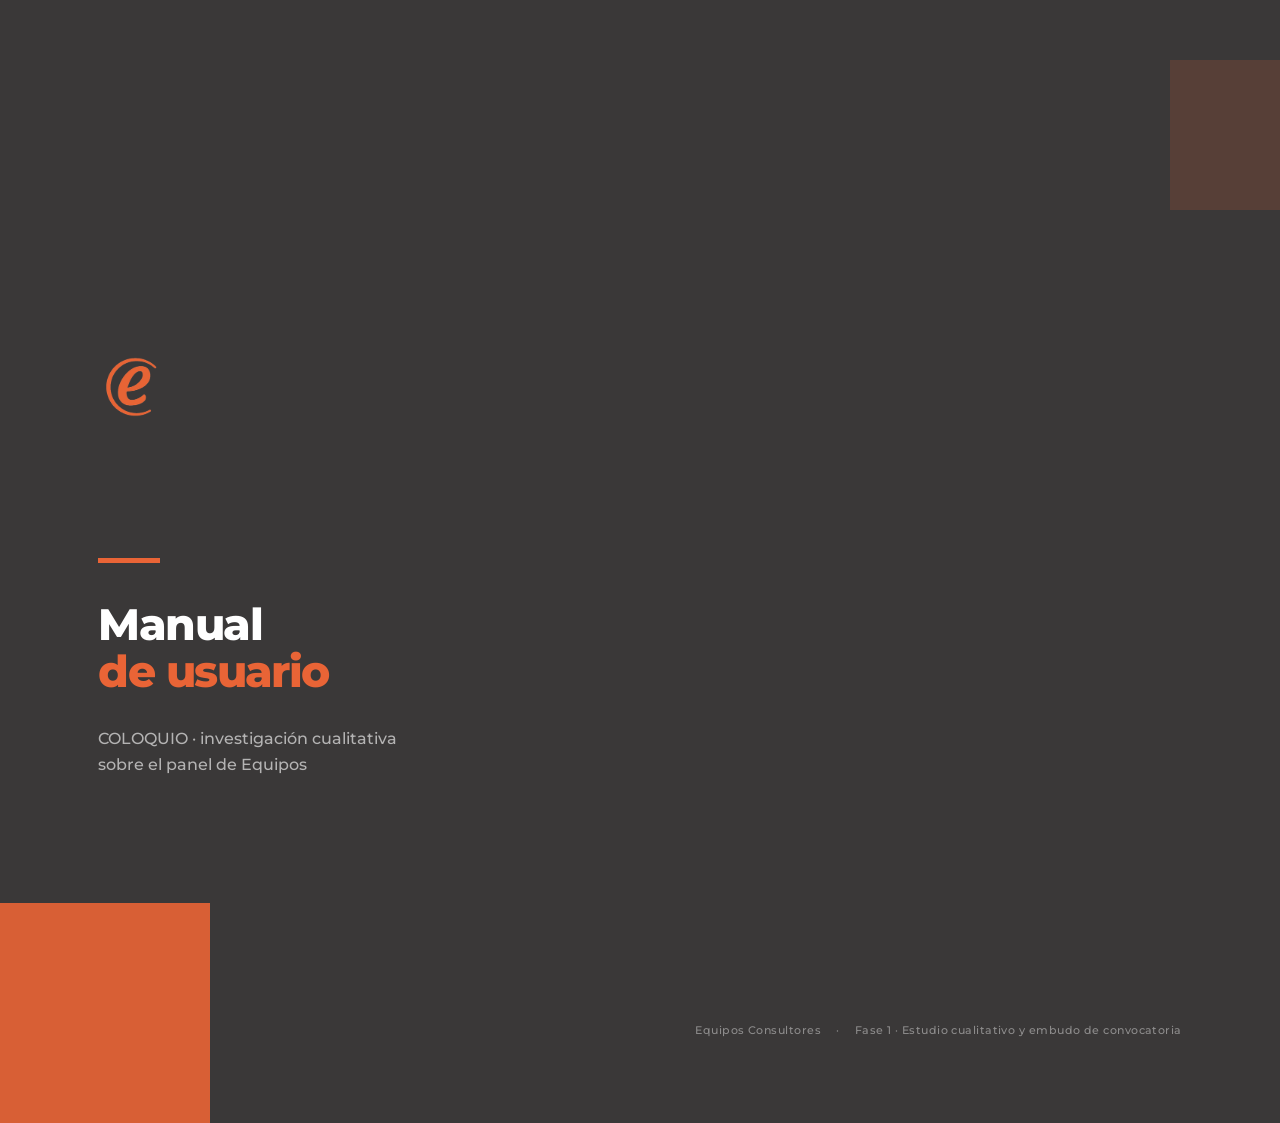
<file: docs/manual/portada.html>
<!DOCTYPE html>
<html lang="es">
<head>
<meta charset="UTF-8" />
<title>Manual de usuario — portada</title>
<link rel="stylesheet" href="tipografia/montserrat.css" />
<link rel="stylesheet" href="estilo.css" />
<style>
  /* A sangre: la portada ocupa la hoja entera. */
  @page { size: A4; margin: 0; }
</style>
</head>
<body>

<div class="portada">
  <div class="portada-inner">
    <img src="logo.png" alt="Equipos Consultores" />
    <div class="barra"></div>
    <h1>Manual<em>de usuario</em></h1>
    <div class="sub">COLOQUIO · investigación cualitativa<br />sobre el panel de Equipos</div>
  </div>
  <div class="pie">
    <span>Equipos Consultores</span>
    <span>Fase 1 · Estudio cualitativo y embudo de convocatoria</span>
  </div>
</div>

</body>
</html>
</file>
<file: docs/manual/tipografia/montserrat.css>
/* Montserrat (SIL Open Font License 1.1), subconjuntos latinos.
   Se guarda en el repo para que el manual se genere igual sin red. */

@font-face {
  font-family: 'Montserrat';
  font-style: normal;
  font-weight: 400;
  font-display: swap;
  src: url(montserrat-400-latin-ext.woff2) format('woff2');
  unicode-range: U+0100-02BA, U+02BD-02C5, U+02C7-02CC, U+02CE-02D7, U+02DD-02FF, U+0304, U+0308, U+0329, U+1D00-1DBF, U+1E00-1E9F, U+1EF2-1EFF, U+2020, U+20A0-20AB, U+20AD-20C0, U+2113, U+2C60-2C7F, U+A720-A7FF;
}
@font-face {
  font-family: 'Montserrat';
  font-style: normal;
  font-weight: 400;
  font-display: swap;
  src: url(montserrat-400-latin.woff2) format('woff2');
  unicode-range: U+0000-00FF, U+0131, U+0152-0153, U+02BB-02BC, U+02C6, U+02DA, U+02DC, U+0304, U+0308, U+0329, U+2000-206F, U+20AC, U+2122, U+2191, U+2193, U+2212, U+2215, U+FEFF, U+FFFD;
}
@font-face {
  font-family: 'Montserrat';
  font-style: normal;
  font-weight: 500;
  font-display: swap;
  src: url(montserrat-500-latin-ext.woff2) format('woff2');
  unicode-range: U+0100-02BA, U+02BD-02C5, U+02C7-02CC, U+02CE-02D7, U+02DD-02FF, U+0304, U+0308, U+0329, U+1D00-1DBF, U+1E00-1E9F, U+1EF2-1EFF, U+2020, U+20A0-20AB, U+20AD-20C0, U+2113, U+2C60-2C7F, U+A720-A7FF;
}
@font-face {
  font-family: 'Montserrat';
  font-style: normal;
  font-weight: 500;
  font-display: swap;
  src: url(montserrat-500-latin.woff2) format('woff2');
  unicode-range: U+0000-00FF, U+0131, U+0152-0153, U+02BB-02BC, U+02C6, U+02DA, U+02DC, U+0304, U+0308, U+0329, U+2000-206F, U+20AC, U+2122, U+2191, U+2193, U+2212, U+2215, U+FEFF, U+FFFD;
}
@font-face {
  font-family: 'Montserrat';
  font-style: normal;
  font-weight: 600;
  font-display: swap;
  src: url(montserrat-600-latin-ext.woff2) format('woff2');
  unicode-range: U+0100-02BA, U+02BD-02C5, U+02C7-02CC, U+02CE-02D7, U+02DD-02FF, U+0304, U+0308, U+0329, U+1D00-1DBF, U+1E00-1E9F, U+1EF2-1EFF, U+2020, U+20A0-20AB, U+20AD-20C0, U+2113, U+2C60-2C7F, U+A720-A7FF;
}
@font-face {
  font-family: 'Montserrat';
  font-style: normal;
  font-weight: 600;
  font-display: swap;
  src: url(montserrat-600-latin.woff2) format('woff2');
  unicode-range: U+0000-00FF, U+0131, U+0152-0153, U+02BB-02BC, U+02C6, U+02DA, U+02DC, U+0304, U+0308, U+0329, U+2000-206F, U+20AC, U+2122, U+2191, U+2193, U+2212, U+2215, U+FEFF, U+FFFD;
}
@font-face {
  font-family: 'Montserrat';
  font-style: normal;
  font-weight: 700;
  font-display: swap;
  src: url(montserrat-700-latin-ext.woff2) format('woff2');
  unicode-range: U+0100-02BA, U+02BD-02C5, U+02C7-02CC, U+02CE-02D7, U+02DD-02FF, U+0304, U+0308, U+0329, U+1D00-1DBF, U+1E00-1E9F, U+1EF2-1EFF, U+2020, U+20A0-20AB, U+20AD-20C0, U+2113, U+2C60-2C7F, U+A720-A7FF;
}
@font-face {
  font-family: 'Montserrat';
  font-style: normal;
  font-weight: 700;
  font-display: swap;
  src: url(montserrat-700-latin.woff2) format('woff2');
  unicode-range: U+0000-00FF, U+0131, U+0152-0153, U+02BB-02BC, U+02C6, U+02DA, U+02DC, U+0304, U+0308, U+0329, U+2000-206F, U+20AC, U+2122, U+2191, U+2193, U+2212, U+2215, U+FEFF, U+FFFD;
}
@font-face {
  font-family: 'Montserrat';
  font-style: normal;
  font-weight: 800;
  font-display: swap;
  src: url(montserrat-800-latin-ext.woff2) format('woff2');
  unicode-range: U+0100-02BA, U+02BD-02C5, U+02C7-02CC, U+02CE-02D7, U+02DD-02FF, U+0304, U+0308, U+0329, U+1D00-1DBF, U+1E00-1E9F, U+1EF2-1EFF, U+2020, U+20A0-20AB, U+20AD-20C0, U+2113, U+2C60-2C7F, U+A720-A7FF;
}
@font-face {
  font-family: 'Montserrat';
  font-style: normal;
  font-weight: 800;
  font-display: swap;
  src: url(montserrat-800-latin.woff2) format('woff2');
  unicode-range: U+0000-00FF, U+0131, U+0152-0153, U+02BB-02BC, U+02C6, U+02DA, U+02DC, U+0304, U+0308, U+0329, U+2000-206F, U+20AC, U+2122, U+2191, U+2193, U+2212, U+2215, U+FEFF, U+FFFD;
}
</file>
<file: docs/manual/estilo.css>
/* Estilos del manual de usuario. Compartidos por portada.html y
   manual.html; los márgenes de página los pone cada archivo, porque la
   portada va a sangre y el cuerpo no. */

  /* ── Marca Equipos Consultores ── */
  :root {
    --orange: #E96436; --orange-dark: #C8512A; --orange-light: #FDF0EB;
    --dark: #3A3838; --dark2: #222222; --gray: #7A7A7A;
    --gray-light: #EEEEEE; --gray-xlight: #F7F7F7; --border: #E2E2E2;
    --green: #1E9E57; --green-light: #E8F6EE;
    --red: #B83A26; --red-light: #FEF0EF;
    --amber: #B7791F; --amber-light: #FBF3E3;
    --blue: #3A6EA5; --blue-light: #EAF1F8;
  }

  * { box-sizing: border-box; margin: 0; padding: 0; }

  body {
    font-family: 'Montserrat', -apple-system, BlinkMacSystemFont, sans-serif;
    color: var(--dark2); font-size: 10.5pt; line-height: 1.6; font-weight: 500;
    -webkit-print-color-adjust: exact; print-color-adjust: exact;
  }

  h1, h2, h3, h4 { font-weight: 800; letter-spacing: -0.02em; color: var(--dark); }

  /* ══ PORTADA ══ */
  .portada {
    height: 297mm; background: var(--dark); color: #fff; position: relative;
    overflow: hidden; display: flex; flex-direction: column;
    justify-content: center; padding: 0 26mm; page-break-after: always;
  }
  .portada::before { content: ''; position: absolute; bottom: -40px; left: -50px;
    width: 260px; height: 260px; background: var(--orange); opacity: 0.9; }
  .portada::after { content: ''; position: absolute; top: 60px; right: -40px;
    width: 150px; height: 150px; background: var(--orange); opacity: 0.16; }
  .portada-inner { position: relative; z-index: 1; }
  .portada img { height: 84px; margin-bottom: 34mm; display: block; }
  .portada .barra { height: 5px; width: 62px; background: var(--orange); margin-bottom: 10mm; }
  .portada h1 { font-size: 33pt; color: #fff; line-height: 1.08; letter-spacing: -0.035em; }
  .portada h1 em { color: var(--orange); font-style: normal; display: block; }
  .portada .sub { margin-top: 8mm; font-size: 12pt; color: rgba(255,255,255,0.62); font-weight: 500; }
  .portada .pie { position: absolute; bottom: 22mm; right: 26mm; z-index: 1;
    font-size: 8.5pt; color: rgba(255,255,255,0.42); letter-spacing: 0.04em;
    display: flex; gap: 4mm; }
  .portada .pie span + span::before { content: '·'; margin-right: 4mm; }

  /* ══ ÍNDICE ══ */
  /* Doce secciones más la nota tienen que entrar en una sola página: un índice
     partido en dos obliga a dar vuelta la hoja para ver el final. */
  .indice { page-break-after: always; }
  .indice ol { list-style: none; margin-top: 4mm; }
  .indice > ol > li { border-bottom: 1px solid var(--border); padding: 1.5mm 0; }
  .indice > ol > li > a { display: flex; justify-content: space-between; gap: 8mm;
    text-decoration: none; color: var(--dark); font-weight: 700; font-size: 11pt; }
  .indice .num { color: var(--orange); font-weight: 800; min-width: 9mm; }
  .indice ul { list-style: none; margin: 1mm 0 0 9mm; }
  .indice ul li { font-size: 8.8pt; line-height: 1.35; color: var(--gray);
    font-weight: 500; padding: 0.2mm 0; }
  .indice .aviso { margin: 5mm 0 6mm; }

  /* ══ SECCIONES ══ */
  section { page-break-before: always; }
  .cab { border-bottom: 2px solid var(--dark); padding-bottom: 4mm; margin-bottom: 7mm; }
  .cab .barra { height: 4px; width: 40px; background: var(--orange); margin-bottom: 3.5mm; }
  .cab .kicker { font-size: 8pt; font-weight: 700; letter-spacing: 0.16em;
    text-transform: uppercase; color: var(--orange); }
  .cab h2 { font-size: 21pt; margin-top: 1.5mm; }
  .cab p { font-size: 10pt; color: var(--gray); margin-top: 2mm; max-width: 150mm; }

  h3 { font-size: 13pt; margin: 9mm 0 3mm; padding-top: 1mm; }
  h3 .n { color: var(--orange); }
  h4 { font-size: 10.5pt; margin: 6mm 0 2mm; letter-spacing: 0; }
  p { margin-bottom: 3mm; }
  p + h3 { margin-top: 8mm; }
  strong { font-weight: 700; color: var(--dark); }
  code { font-family: ui-monospace, 'SF Mono', Menlo, Consolas, monospace;
    font-size: 0.87em; background: var(--gray-xlight); border: 1px solid var(--border);
    border-radius: 2px; padding: 0.3mm 1.2mm; }

  ul.puntos, ol.pasos { margin: 0 0 4mm 5mm; }
  ul.puntos li { margin-bottom: 1.8mm; }

  /* ══ PASOS ══ */
  ol.pasos { list-style: none; margin-left: 0; counter-reset: paso; }
  /* El contador tiene que respetar el atributo `start` de la lista. */
  ol.pasos[start="2"] { counter-reset: paso 1; }
  ol.pasos[start="3"] { counter-reset: paso 2; }
  ol.pasos[start="4"] { counter-reset: paso 3; }
  ol.pasos[start="5"] { counter-reset: paso 4; }
  ol.pasos[start="6"] { counter-reset: paso 5; }
  ol.pasos > li { counter-increment: paso; position: relative;
    padding-left: 11mm; margin-bottom: 4.5mm; page-break-inside: avoid; }
  ol.pasos > li::before {
    content: counter(paso); position: absolute; left: 0; top: -0.4mm;
    width: 7.5mm; height: 7.5mm; border-radius: 50%; background: var(--orange);
    color: #fff; font-size: 9pt; font-weight: 800;
    display: flex; align-items: center; justify-content: center;
  }

  /* ══ FIGURAS ══ */
  figure { margin: 5mm 0 7mm; page-break-inside: avoid; }
  figure img { width: 100%; border: 1px solid var(--border); border-radius: 3px; display: block; }
  figure img.recorte { border-color: #D6D6D6; box-shadow: 0 2px 10px rgba(0,0,0,0.07); }
  /* Capturas verticales: a ancho completo ocupan casi una página entera y,
     como la figura no se parte, dejan un hueco arriba. */
  figure img.angosta { width: 72%; margin: 0 auto; }
  figcaption { font-size: 8.5pt; color: var(--gray); font-weight: 600;
    margin-top: 2mm; padding-left: 1mm; border-left: 3px solid var(--orange); }
  figcaption b { color: var(--dark); font-weight: 700; }

  /* ══ AVISOS ══ */
  .aviso { border-left: 3px solid var(--amber); background: var(--amber-light);
    padding: 3.5mm 4.5mm; margin: 4mm 0 5mm; border-radius: 2px; page-break-inside: avoid; }
  .aviso.ok { border-left-color: var(--green); background: var(--green-light); }
  .aviso.grave { border-left-color: var(--red); background: var(--red-light); }
  .aviso.info { border-left-color: var(--blue); background: var(--blue-light); }
  .aviso .t { font-size: 8.5pt; font-weight: 800; letter-spacing: 0.1em;
    text-transform: uppercase; color: var(--dark); margin-bottom: 1.5mm; }
  .aviso p { font-size: 9.5pt; margin-bottom: 1.5mm; }
  .aviso p:last-child { margin-bottom: 0; }

  /* ══ TABLAS ══ */
  table { width: 100%; border-collapse: collapse; margin: 4mm 0 6mm;
    font-size: 9.5pt; page-break-inside: avoid; }
  /* Tablas largas: partirlas por filas es mejor que empujarlas enteras a la
     página siguiente y dejar media página en blanco. */
  table.parte { page-break-inside: auto; }
  table.parte tr { page-break-inside: avoid; }
  th { text-align: left; background: var(--gray-xlight); color: var(--gray);
    font-size: 8pt; font-weight: 700; letter-spacing: 0.08em; text-transform: uppercase;
    padding: 2.5mm 3mm; border-bottom: 1px solid var(--border); }
  td { padding: 2.8mm 3mm; border-bottom: 1px solid var(--border); vertical-align: top; }
  tr:last-child td { border-bottom: none; }
  td.destacado { font-weight: 700; color: var(--dark); white-space: nowrap; }

  .badge { display: inline-block; padding: 0.5mm 2mm; border-radius: 2px;
    font-size: 7.5pt; font-weight: 700; letter-spacing: 0.05em; text-transform: uppercase; }
  .badge.on { background: var(--green-light); color: var(--green); }
  .badge.off { background: var(--gray-light); color: var(--gray); }

  .pie-pagina { margin-top: 10mm; padding-top: 3mm; border-top: 1px solid var(--border);
    font-size: 8pt; color: var(--gray); }

  /* ══ COLOQUIO: capturas de teléfono ══ */
  /* Una pantalla de teléfono a ancho completo ocupa tres páginas: van de a dos. */
  .par { display: flex; gap: 6mm; align-items: flex-start; page-break-inside: avoid; margin: 5mm 0 7mm; }
  .par figure { flex: 1; margin: 0; }
  figure img.movil { width: 58%; margin: 0 auto; }
  .par figure img.movil { width: 100%; }
  figure img.media { width: 70%; margin: 0 auto; }
  .estado { display: inline-block; padding: 0.3mm 2.2mm; border-radius: 999px; font-size: 8pt; font-weight: 700; white-space: nowrap; }
  .e-gris { background: var(--gray-light); color: var(--gray); }
  .e-azul { background: var(--blue-light); color: var(--blue); }
  .e-violeta { background: #F1ECF8; color: #6B4FA0; }
  .e-naranja { background: var(--orange-light); color: var(--orange-dark); }
  .e-verde { background: var(--green-light); color: var(--green); }
  .e-verdeo { background: var(--green); color: #fff; }
  .e-rojo { background: var(--red-light); color: var(--red); }
  .e-ambar { background: var(--amber-light); color: var(--amber); }
  .diagrama { font-family: ui-monospace, Menlo, monospace; font-size: 8.6pt; background: var(--gray-xlight);
    border: 1px solid var(--border); border-radius: 3px; padding: 4mm 5mm; white-space: pre; line-height: 1.5; margin: 3mm 0 5mm; }

  /* COLOQUIO: quince secciones; el índice tiene que entrar en una página. */
  .indice > ol > li { padding: 1mm 0; }
  .indice > ol > li > a { font-size: 10pt; }
  .indice ul li { font-size: 8pt; }
  .indice .aviso { margin: 3mm 0 3mm; }
</file>
